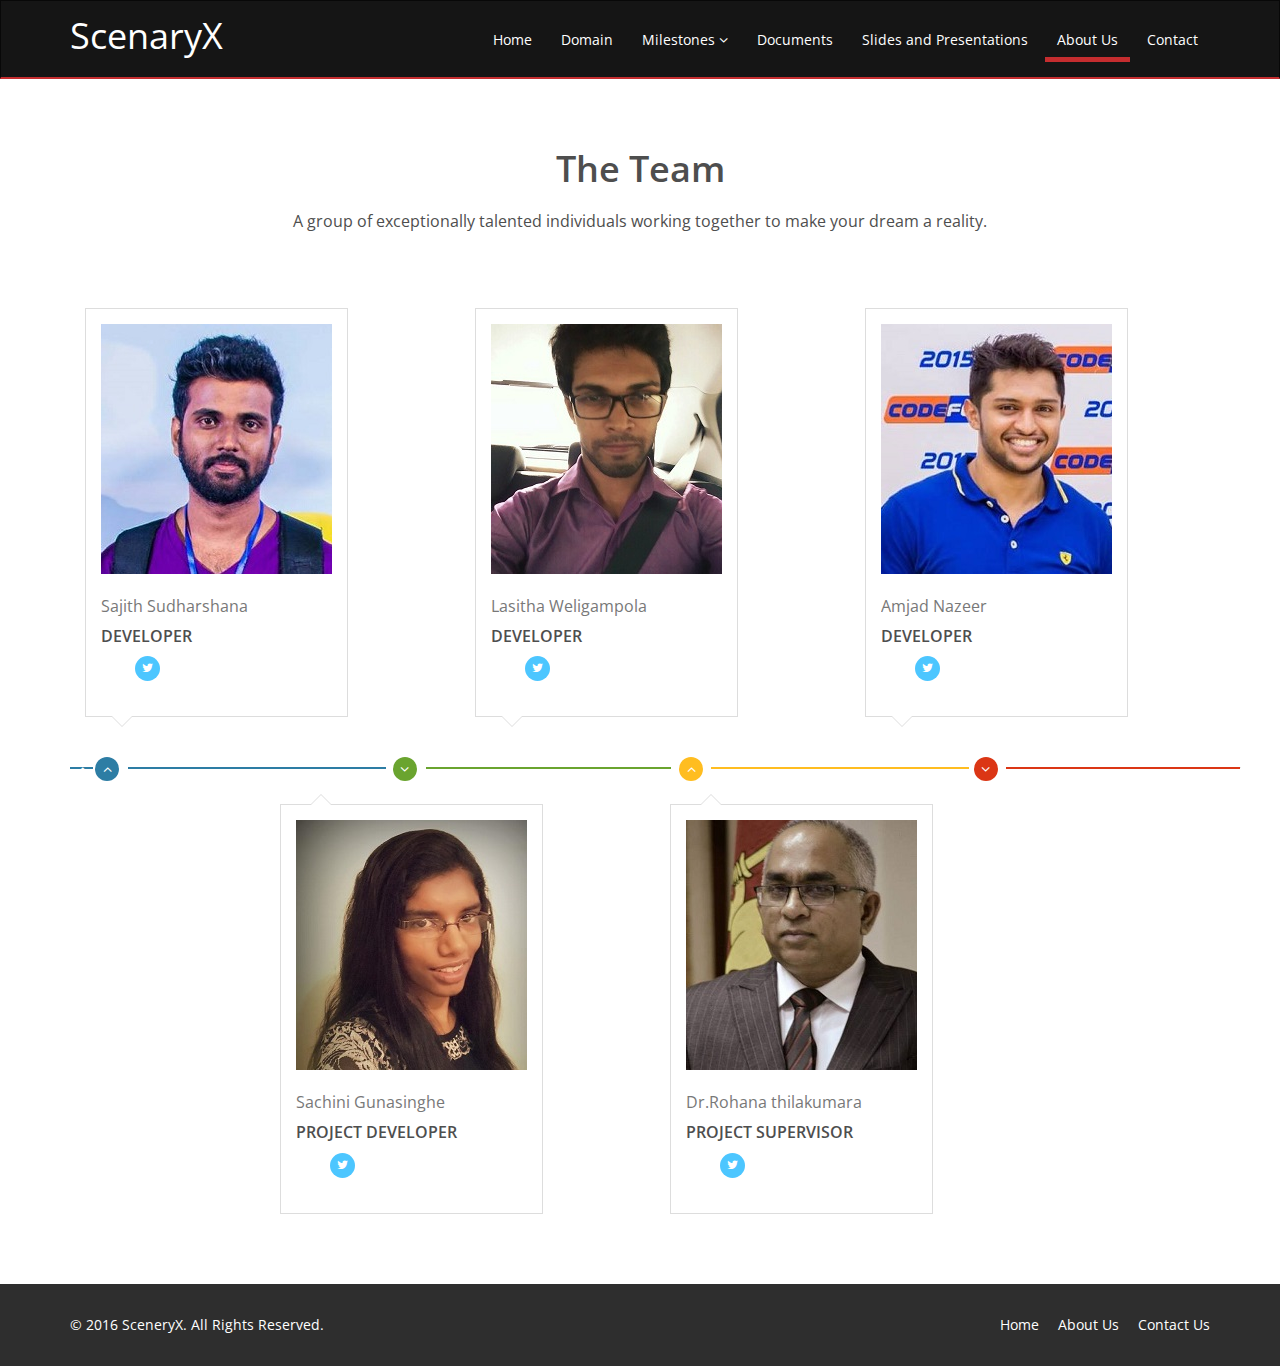
<file: about-us.html>
<!DOCTYPE html>
<html lang="en">
<head>
    <meta charset="utf-8">
    <meta name="viewport" content="width=device-width, initial-scale=1.0">
    <meta name="description" content="">
    <meta name="author" content="">
    <title>About Us | SceneryX</title>
	
	<!-- core CSS -->
    <link href="css/bootstrap.min.css" rel="stylesheet">
    <link href="css/font-awesome.min.css" rel="stylesheet">
    <link href="css/prettyPhoto.css" rel="stylesheet">
    <link href="css/animate.min.css" rel="stylesheet">
	<link href="css/main.css" rel="stylesheet">
    <link href="css/responsive.css" rel="stylesheet">
	
    <!--[if lt IE 9]>
    <script src="js/html5shiv.js"></script>
    <script src="js/respond.min.js"></script>
    <![endif]-->       
    <link rel="shortcut icon" href="images/ico/favicon.ico">
    <link rel="apple-touch-icon-precomposed" sizes="144x144" href="images/ico/apple-touch-icon-144-precomposed.png">
    <link rel="apple-touch-icon-precomposed" sizes="114x114" href="images/ico/apple-touch-icon-114-precomposed.png">
    <link rel="apple-touch-icon-precomposed" sizes="72x72" href="images/ico/apple-touch-icon-72-precomposed.png">
    <link rel="apple-touch-icon-precomposed" href="images/ico/apple-touch-icon-57-precomposed.png">
</head><!--/head-->

<body>

<header id="header">
    <nav class="navbar navbar-inverse" role="banner">
        <div class="container">
            <div class="navbar-header">
                <button type="button" class="navbar-toggle" data-toggle="collapse" data-target=".navbar-collapse">
                    <span class="sr-only">Toggle navigation</span>
                    <span class="icon-bar"></span>
                    <span class="icon-bar"></span>
                    <span class="icon-bar"></span>
                </button>
                <a class="navbar-brand" href="index.html">ScenaryX</a>
            </div>

            <div class="collapse navbar-collapse navbar-right">
                <ul class="nav navbar-nav">
                    <li ><a href="index.html">Home</a></li>
                    <li><a href="domain.html">Domain</a></li>

                    <li class="dropdown">
                        <a href="milestones.html" class="dropdown-toggle" data-toggle="dropdown">Milestones <i class="fa fa-angle-down"></i></a>
                        <ul class="dropdown-menu">
                            <li><a href="milestones.html#proposal">Project Proposal</a></li>
                            <li><a href="milestones.html#srs">SRS Presentation</a></li>
                            <li><a href="milestones.html#prototype">Prototype Presentation</a></li>
                            <li><a href="milestones.html#trial">Final Trial</a></li>
                            <li><a href="milestones.html#final">Final Presentation</a></li>
                            <li><a href="milestones.html#viva">Viva</a></li>
                        </ul>
                    </li>
                    <li><a href="documents.html">Documents</a></li>
                    <li><a href="slides.html">Slides and Presentations</a></li>
                    <li class="active"><a href="about-us.html">About Us</a></li>
                    <li><a href="contact-us.html">Contact</a></li>
                </ul>
            </div>
        </div><!--/.container-->
    </nav><!--/nav-->

</header><!--/header-->

    <section id="about-us">
        <div class="container">
			<div class="center wow fadeInDown">
				<h2>The Team</h2>
				<p class="lead">A group of exceptionally talented individuals working together to make your dream a reality. </p>
			</div>

			

			<!-- our-team -->
            <div class="teamdiv" id="team">

                <div class="container">
                    <div class="team">
                        <div class="row clearfix">
                            <div class="col-md-3 col-xs-4">
                                <div class="single-profile-top wow fadeInDown" data-wow-duration="1000ms" data-wow-delay="300ms">
                                    <div class="media">
                                        <div >
                                            <a href="#"><img class="media-object" src="images/sajith.jpg" alt=""></a>
                                        </div>
                                        <div>
                                            <h3>Sajith Sudharshana</h3>
                                            <h4>Developer</h4>


                                            <ul class="social_icons">
                                                <li><a href="#"><i class="fa fa-linkedin"></i></a></li>
                                                <li><a href="#"><i class="fa fa-twitter"></i></a></li>
                                            </ul>
                                        </div>
                                    </div><!--/.media -->
                                    <p></p>
                                </div>
                            </div><!--/.col-lg-4 -->


                            <div class="col-md-3 col-xs-4 col-md-offset-1">
                                <div class="single-profile-top wow fadeInDown" data-wow-duration="1000ms" data-wow-delay="300ms">
                                    <div class="media">
                                        <div>
                                            <a href="#"><img class="media-object" src="images/lasitha.jpg" alt=""></a>
                                        </div>
                                        <div >
                                            <h3>Lasitha Weligampola</h3>
                                            <h4>Developer</h4>

                                            <ul class="social_icons">
                                                <li><a href="#"><i class="fa fa-linkedin"></i></a></li>
                                                <li><a href="#"><i class="fa fa-twitter"></i></a></li>
                                            </ul>
                                        </div>
                                    </div><!--/.media -->
                                    <p></p>
                                </div>
                            </div><!--/.col-lg-4 -->

                            <div class="col-md-3 col-xs-4 col-md-offset-1">
                                <div class="single-profile-top wow fadeInDown" data-wow-duration="1000ms" data-wow-delay="600ms">
                                    <div class="media">
                                        <div>
                                            <a href="#"><img class="media-object" src="images/amjad.jpg" alt=""></a>
                                        </div>
                                        <div>
                                            <h3>Amjad Nazeer</h3>
                                            <h4>Developer</h4>

                                            <ul class="social_icons">
                                                <li><a href="#"><i class="fa fa-linkedin"></i></a></li>
                                                <li><a href="#"><i class="fa fa-twitter"></i></a></li>
                                            </ul>
                                        </div>
                                    </div><!--/.media -->
                                    <p></p>
                                </div>
                            </div>

                        </div> <!--/.row -->
                        <div class="row team-bar">
                            <div class="first-one-arrow hidden-xs">
                                <hr>
                            </div>
                            <div class="first-arrow hidden-xs">
                                <hr> <i class="fa fa-angle-up"></i>
                            </div>
                            <div class="second-arrow hidden-xs">
                                <hr> <i class="fa fa-angle-down"></i>
                            </div>
                            <div class="third-arrow hidden-xs">
                                <hr> <i class="fa fa-angle-up"></i>
                            </div>
                            <div class="fourth-arrow hidden-xs">
                                <hr> <i class="fa fa-angle-down"></i>
                            </div>
                            <div class="fifth-arrow hidden-xs">
                                <hr> <i class="fa fa-angle-up"></i>
                            </div>

                        </div> <!--skill_border-->

                        <div class="row clearfix">
                            <div class="col-md-3 col-xs-4 col-md-offset-2">
                                <div class="single-profile-bottom wow fadeInUp" data-wow-duration="1000ms" data-wow-delay="600ms">
                                    <div class="media">
                                        <div>
                                            <a href="#"><img class="media-object" src="images/sachi.jpg" alt=""></a>
                                        </div>

                                        <div>
                                            <h3>Sachini Gunasinghe</h3>
                                            <h4>Project Developer</h4>

                                            <ul class="social_icons">
                                                <li><a href="#"><i class="fa fa-linkedin"></i></a></li>
                                                <li><a href="#"><i class="fa fa-twitter"></i></a></li>
                                            </ul>
                                        </div>
                                    </div><!--/.media -->
                                    <p></p>
                                </div>
                            </div>

                            <div class="col-md-3 col-xs-4 col-md-offset-1">
                                <div class="single-profile-bottom wow fadeInUp" data-wow-duration="1000ms" data-wow-delay="600ms">
                                    <div class="media">
                                        <div>
                                            <a href="#"><img class="media-object" src="images/rohana.jpg" alt=""></a>
                                        </div>
                                        <div>
                                            <h3>Dr.Rohana thilakumara</h3>
                                            <h4>Project Supervisor</h4>

                                            <ul class="social_icons">
                                                <li><a href="#"><i class="fa fa-linkedin"></i></a></li>
                                                <li><a href="#"><i class="fa fa-twitter"></i></a></li>
                                            </ul>
                                        </div>
                                    </div><!--/.media -->
                                    <p></p>
                                </div>
                            </div>

                        </div>	<!--/.row-->
                    </div><!--section-->
                </div>

            </div>
		</div><!--/.container-->
    </section><!--/about-us-->

<footer id="footer" class="midnight-blue">
    <div class="container">
        <div class="row">
            <div class="col-sm-6">
                &copy; 2016 <a target="_blank" href="index.html" title="SceneryX">SceneryX</a>. All Rights Reserved.
            </div>
            <div class="col-sm-6">
                <ul class="pull-right">
                    <li><a href="index.html">Home</a></li>
                    <li><a href="about-us.html">About Us</a></li>
                    <li><a href="contact-us.html">Contact Us</a></li>
                </ul>
            </div>
        </div>
    </div>
</footer><!--/#footer-->

<script src="js/jquery.js"></script>
<script src="js/bootstrap.min.js"></script>
<script src="js/jquery.prettyPhoto.js"></script>
<script src="js/jquery.isotope.min.js"></script>
<script src="js/main.js"></script>
<script src="js/wow.min.js"></script>
</body>
</html>
</file>
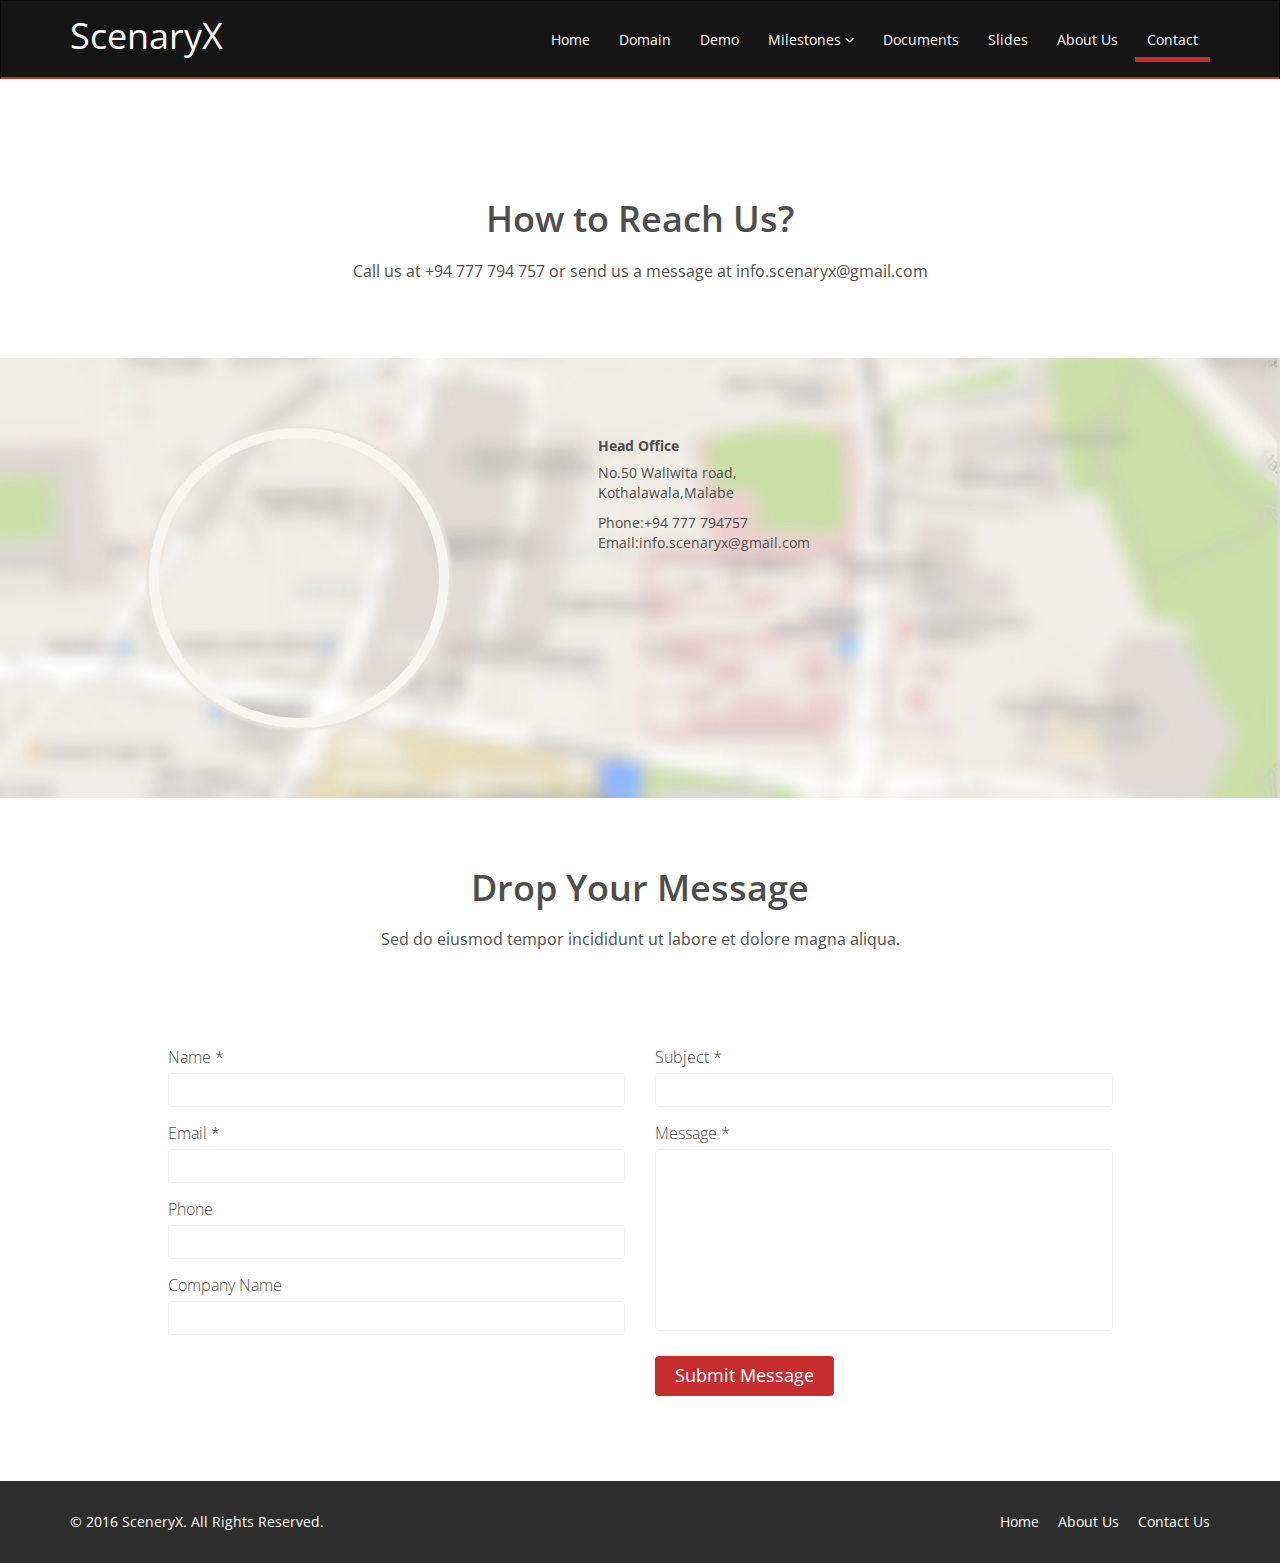
<file: contact-us.html>
<!DOCTYPE html>
<html lang="en">
<head>
    <meta charset="utf-8">
    <meta name="viewport" content="width=device-width, initial-scale=1.0">
    <meta name="description" content="">
    <meta name="author" content="">
    <title>Contact Us | SceneryX</title>
    
    <!-- core CSS -->
    <link href="css/bootstrap.min.css" rel="stylesheet">
    <link href="css/font-awesome.min.css" rel="stylesheet">
    <link href="css/prettyPhoto.css" rel="stylesheet">
    <link href="css/animate.min.css" rel="stylesheet">
    <link href="css/main.css" rel="stylesheet">
    <link href="css/responsive.css" rel="stylesheet">
    
    <!--[if lt IE 9]>
    <script src="js/html5shiv.js"></script>
    <script src="js/respond.min.js"></script>
    <![endif]-->       
    <link rel="shortcut icon" href="images/ico/favicon.ico">
    <link rel="apple-touch-icon-precomposed" sizes="144x144" href="images/ico/apple-touch-icon-144-precomposed.png">
    <link rel="apple-touch-icon-precomposed" sizes="114x114" href="images/ico/apple-touch-icon-114-precomposed.png">
    <link rel="apple-touch-icon-precomposed" sizes="72x72" href="images/ico/apple-touch-icon-72-precomposed.png">
    <link rel="apple-touch-icon-precomposed" href="images/ico/apple-touch-icon-57-precomposed.png">
</head><!--/head-->

<body>

<header id="header">
    <nav class="navbar navbar-inverse" role="banner">
        <div class="container">
            <div class="navbar-header">
                <button type="button" class="navbar-toggle" data-toggle="collapse" data-target=".navbar-collapse">
                    <span class="sr-only">Toggle navigation</span>
                    <span class="icon-bar"></span>
                    <span class="icon-bar"></span>
                    <span class="icon-bar"></span>
                </button>
                <a class="navbar-brand" href="index.html">ScenaryX</a>
            </div>

            <div class="collapse navbar-collapse navbar-right">
                <ul class="nav navbar-nav">
                    <li ><a href="index.html">Home</a></li>
                    <li><a href="domain.html">Domain</a></li>
                    <li><a href="demo.html">Demo</a></li>
                    <li class="dropdown">
                        <a href="milestones.html" class="dropdown-toggle" data-toggle="dropdown">Milestones <i class="fa fa-angle-down"></i></a>
                        <ul class="dropdown-menu">
                            <li><a href="milestones.html#proposal">Project Proposal</a></li>
                            <li><a href="milestones.html#srs">SRS Presentation</a></li>
                            <li><a href="milestones.html#prototype">Prototype Presentation</a></li>
                            <li><a href="milestones.html#trial">Final Trial</a></li>
                            <li><a href="milestones.html#final">Final Presentation</a></li>
                            <li><a href="milestones.html#viva">Viva</a></li>
                        </ul>
                    </li>
                    <li><a href="documents.html">Documents</a></li>
                    <li><a href="slides.html">Slides</a></li>
                    <li><a href="about-us.html">About Us</a></li>
                    <li class="active"><a href="contact-us.html">Contact</a></li>
                </ul>
            </div>
        </div><!--/.container-->
    </nav><!--/nav-->

</header><!--/header-->

    <section id="contact-info">
        <div class="center"  style="padding-top: 50px;">
            <h2>How to Reach Us?</h2>
            <p class="lead">Call us at +94 777 794 757 or send us a message at info.scenaryx@gmail.com</p>
        </div>
        <div class="gmap-area">
            <div class="container">
                <div class="row">
                    <div class="col-sm-5 text-center">
                        <div class="gmap">
                            <iframe frameborder="0" scrolling="no" marginheight="0" marginwidth="0" src="https://maps.google.com/maps?f=q&amp;source=s_q&amp;hl=en&amp;geocode=&amp;q=JoomShaper,+Dhaka,+Dhaka+Division,+Bangladesh&amp;aq=0&amp;oq=joomshaper&amp;sll=37.0625,-95.677068&amp;sspn=42.766543,80.332031&amp;ie=UTF8&amp;hq=JoomShaper,&amp;hnear=Dhaka,+Dhaka+Division,+Bangladesh&amp;ll=23.73854,90.385504&amp;spn=0.001515,0.002452&amp;t=m&amp;z=14&amp;iwloc=A&amp;cid=1073661719450182870&amp;output=embed"></iframe>
                        </div>
                    </div>

                    <div class="col-sm-7 map-content">
                        <ul class="row">
                            <li class="col-sm-6">
                                <address>
                                    <h5>Head Office</h5>
                                    <p>No.50 Waliwita road, <br>
                                    Kothalawala,Malabe</p>
                                    <p>Phone:+94 777 794757 <br>
                                    Email:info.scenaryx@gmail.com</p>
                                </address>

                            </li>

                        </ul>
                    </div>
                </div>
            </div>
        </div>
    </section>  <!--/gmap_area -->

    <section id="contact-page">
        <div class="container">
            <div class="center">
                <h2>Drop Your Message</h2>
                <p class="lead">Sed do eiusmod tempor incididunt ut labore et dolore magna aliqua.</p>
            </div> 
            <div class="row contact-wrap"> 
                <div class="status alert alert-success" style="display: none"></div>
                <form id="main-contact-form" class="contact-form" name="contact-form" method="post" action="sendemail.php">
                    <div class="col-sm-5 col-sm-offset-1">
                        <div class="form-group">
                            <label>Name *</label>
                            <input type="text" name="name" class="form-control" required="required">
                        </div>
                        <div class="form-group">
                            <label>Email *</label>
                            <input type="email" name="email" class="form-control" required="required">
                        </div>
                        <div class="form-group">
                            <label>Phone</label>
                            <input type="number" class="form-control">
                        </div>
                        <div class="form-group">
                            <label>Company Name</label>
                            <input type="text" class="form-control">
                        </div>                        
                    </div>
                    <div class="col-sm-5">
                        <div class="form-group">
                            <label>Subject *</label>
                            <input type="text" name="subject" class="form-control" required="required">
                        </div>
                        <div class="form-group">
                            <label>Message *</label>
                            <textarea name="message" id="message" required="required" class="form-control" rows="8"></textarea>
                        </div>                        
                        <div class="form-group">
                            <button type="submit" name="submit" class="btn btn-primary btn-lg" required="required">Submit Message</button>
                        </div>
                    </div>
                </form> 
            </div><!--/.row-->
        </div><!--/.container-->
    </section><!--/#contact-page-->


<footer id="footer" class="midnight-blue">
    <div class="container">
        <div class="row">
            <div class="col-sm-6">
                &copy; 2016 <a target="_blank" href="index.html" title="SceneryX">SceneryX</a>. All Rights Reserved.
            </div>
            <div class="col-sm-6">
                <ul class="pull-right">
                    <li><a href="index.html">Home</a></li>
                    <li><a href="about-us.html">About Us</a></li>
                    <li><a href="contact-us.html">Contact Us</a></li>
                </ul>
            </div>
        </div>
    </div>
</footer><!--/#footer-->

<script src="js/jquery.js"></script>
<script src="js/bootstrap.min.js"></script>
<script src="js/jquery.prettyPhoto.js"></script>
<script src="js/jquery.isotope.min.js"></script>
<script src="js/main.js"></script>
<script src="js/wow.min.js"></script>
</body>
</html>
</file>
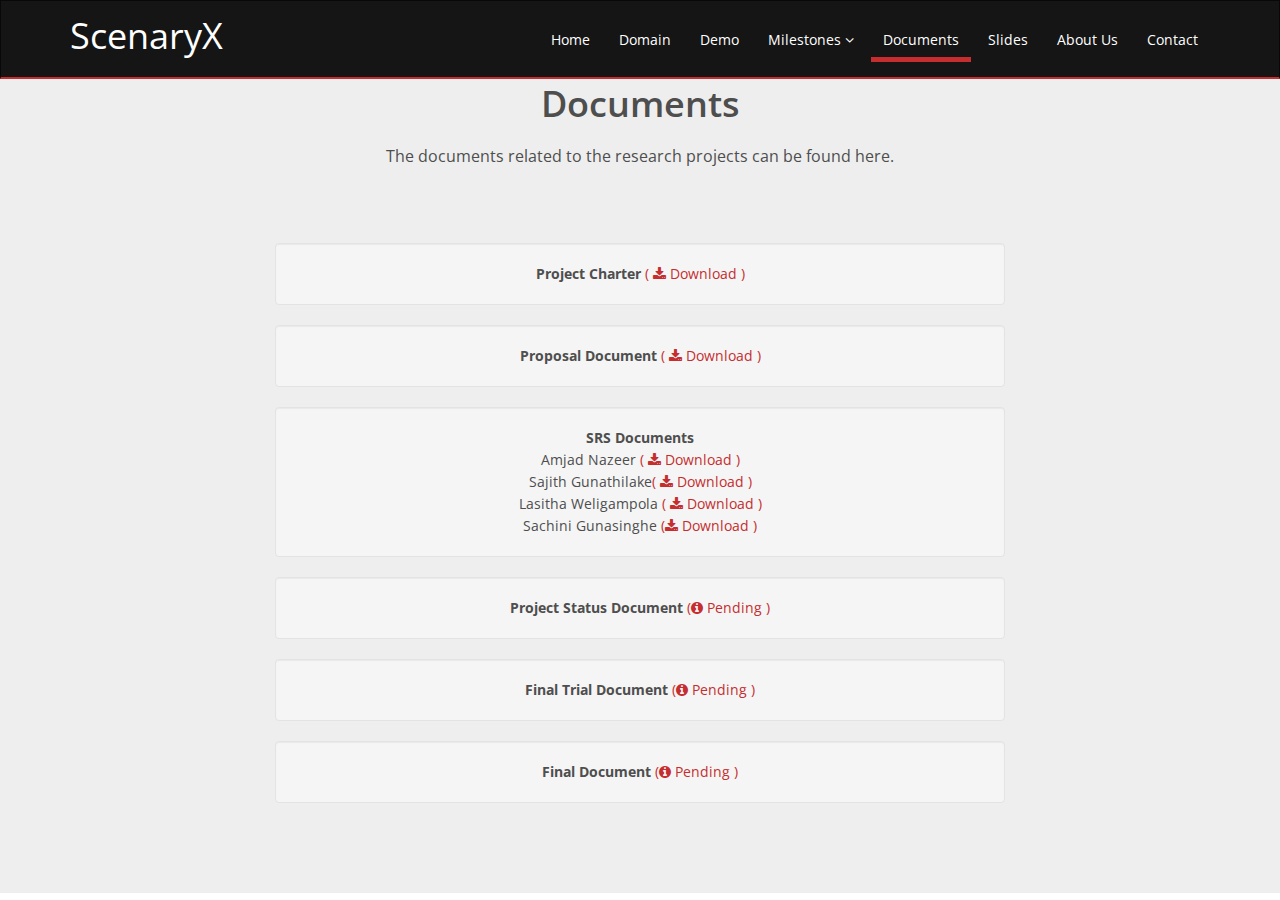
<file: documents.html>
<!DOCTYPE html>
<html lang="en">
<head>
    <meta charset="utf-8">
    <meta name="viewport" content="width=device-width, initial-scale=1.0">
    <meta name="description" content="">
    <meta name="author" content="">
    <title>Documents | SceneryX</title>
    
    <!-- core CSS -->
    <link href="css/bootstrap.min.css" rel="stylesheet">
    <link href="css/font-awesome.min.css" rel="stylesheet">
    <link href="css/prettyPhoto.css" rel="stylesheet">
    <link href="css/animate.min.css" rel="stylesheet">
    <link href="css/main.css" rel="stylesheet">
    <link href="css/responsive.css" rel="stylesheet">
    
    <!--[if lt IE 9]>
    <script src="js/html5shiv.js"></script>
    <script src="js/respond.min.js"></script>
    <![endif]-->       
    <link rel="shortcut icon" href="images/ico/favicon.ico">
    <link rel="apple-touch-icon-precomposed" sizes="144x144" href="images/ico/apple-touch-icon-144-precomposed.png">
    <link rel="apple-touch-icon-precomposed" sizes="114x114" href="images/ico/apple-touch-icon-114-precomposed.png">
    <link rel="apple-touch-icon-precomposed" sizes="72x72" href="images/ico/apple-touch-icon-72-precomposed.png">
    <link rel="apple-touch-icon-precomposed" href="images/ico/apple-touch-icon-57-precomposed.png">
</head><!--/head-->

<body>

<header id="header">
    <nav class="navbar navbar-inverse" role="banner">
        <div class="container">
            <div class="navbar-header">
                <button type="button" class="navbar-toggle" data-toggle="collapse" data-target=".navbar-collapse">
                    <span class="sr-only">Toggle navigation</span>
                    <span class="icon-bar"></span>
                    <span class="icon-bar"></span>
                    <span class="icon-bar"></span>
                </button>
                <a class="navbar-brand" href="index.html">ScenaryX</a>
            </div>

            <div class="collapse navbar-collapse navbar-right">
                <ul class="nav navbar-nav">
                    <li ><a href="index.html">Home</a></li>
                    <li><a href="domain.html">Domain</a></li>
                    <li><a href="demo.html">Demo</a></li>
                    <li class="dropdown">
                        <a href="milestones.html" class="dropdown-toggle" data-toggle="dropdown">Milestones <i class="fa fa-angle-down"></i></a>
                        <ul class="dropdown-menu">
                            <li><a href="milestones.html#proposal">Project Proposal</a></li>
                            <li><a href="milestones.html#srs">SRS Presentation</a></li>
                            <li><a href="milestones.html#prototype">Prototype Presentation</a></li>
                            <li><a href="milestones.html#trial">Final Trial</a></li>
                            <li><a href="milestones.html#final">Final Presentation</a></li>
                            <li><a href="milestones.html#viva">Viva</a></li>
                        </ul>
                    </li>
                    <li class="active"><a href="documents.html">Documents</a></li>
                    <li><a href="slides.html">Slides</a></li>
                    <li><a href="about-us.html">About Us</a></li>
                    <li><a href="contact-us.html">Contact</a></li>
                </ul>
            </div>
        </div><!--/.container-->
    </nav><!--/nav-->

</header><!--/header-->

 <section id="service" style="background-color: #eee; padding-top: 5px;">
            <div class="container" >
                <div class="center wow fadeInDown">
                    <h2>Documents</h2>
                    <p class="lead">The documents related to the research projects can be found here. </p>
                </div>
                <div class="col-lg-8 col-lg-offset-2">
                    <ul class="custom-ul text-center list-unstyled">
                        <div class="well">
                            <li><strong>Project Charter</strong> <span><a href="documents/charter-16-074.pdf" target="blank">( <i class="fa fa-download"></i> Download )</a></span></li>
                        </div>
                        <div class="well">
                            <li><strong>Proposal Document</strong> <span><a href="documents/proposal-16-074.pdf" target="blank">( <i class="fa fa-download"></i> Download )</a></span></li>
                            
                        </div>
                        <div class="well">
                            <li>
                                <strong>SRS Documents</strong><br>
                                <ul class="list-unstyled">
                                    <li>Amjad Nazeer <span><a href="documents/SRS/SRS-IT13047566.pdf" target="blank">( <i class="fa fa-download"></i> Download )</a></span></li>
                                    <li>Sajith Gunathilake<span><a href="documents/SRS/SRS-IT13018238.pdf" target="blank">( <i class="fa fa-download"></i> Download )</a></span></li>
                                    <li>Lasitha Weligampola <span><a href="documents/SRS/SRS-IT13081744.pdf" target="blank">( <i class="fa fa-download"></i> Download )</a></span></li>
                                    <li>Sachini Gunasinghe <span><a href="documents/SRS/SRS-IT13022570.pdf" target="blank">(<i class="fa fa-download"></i> Download )</a></span></li>
                                </ul>
                            </li>
                        </div>
                        <div class="well">
                            <li><strong>Project Status Document</strong> <span><a href="#">(<i class="fa fa-info-circle"></i> Pending )</a></span></li>
                        </div>
                        <div class="well">
                            <li><strong>Final Trial Document</strong> <span><a href="#">(<i class="fa fa-info-circle"></i> Pending )</a></span></li>
                        </div>
                        <div class="well">
                            <li><strong>Final Document</strong> <span><a href="#">(<i class="fa fa-info-circle"></i> Pending )</a></span></li>
                        </div>
                    </ul>
                </div>

            </div><!-- .container close -->
        </section><!-- #service close -->
</file>
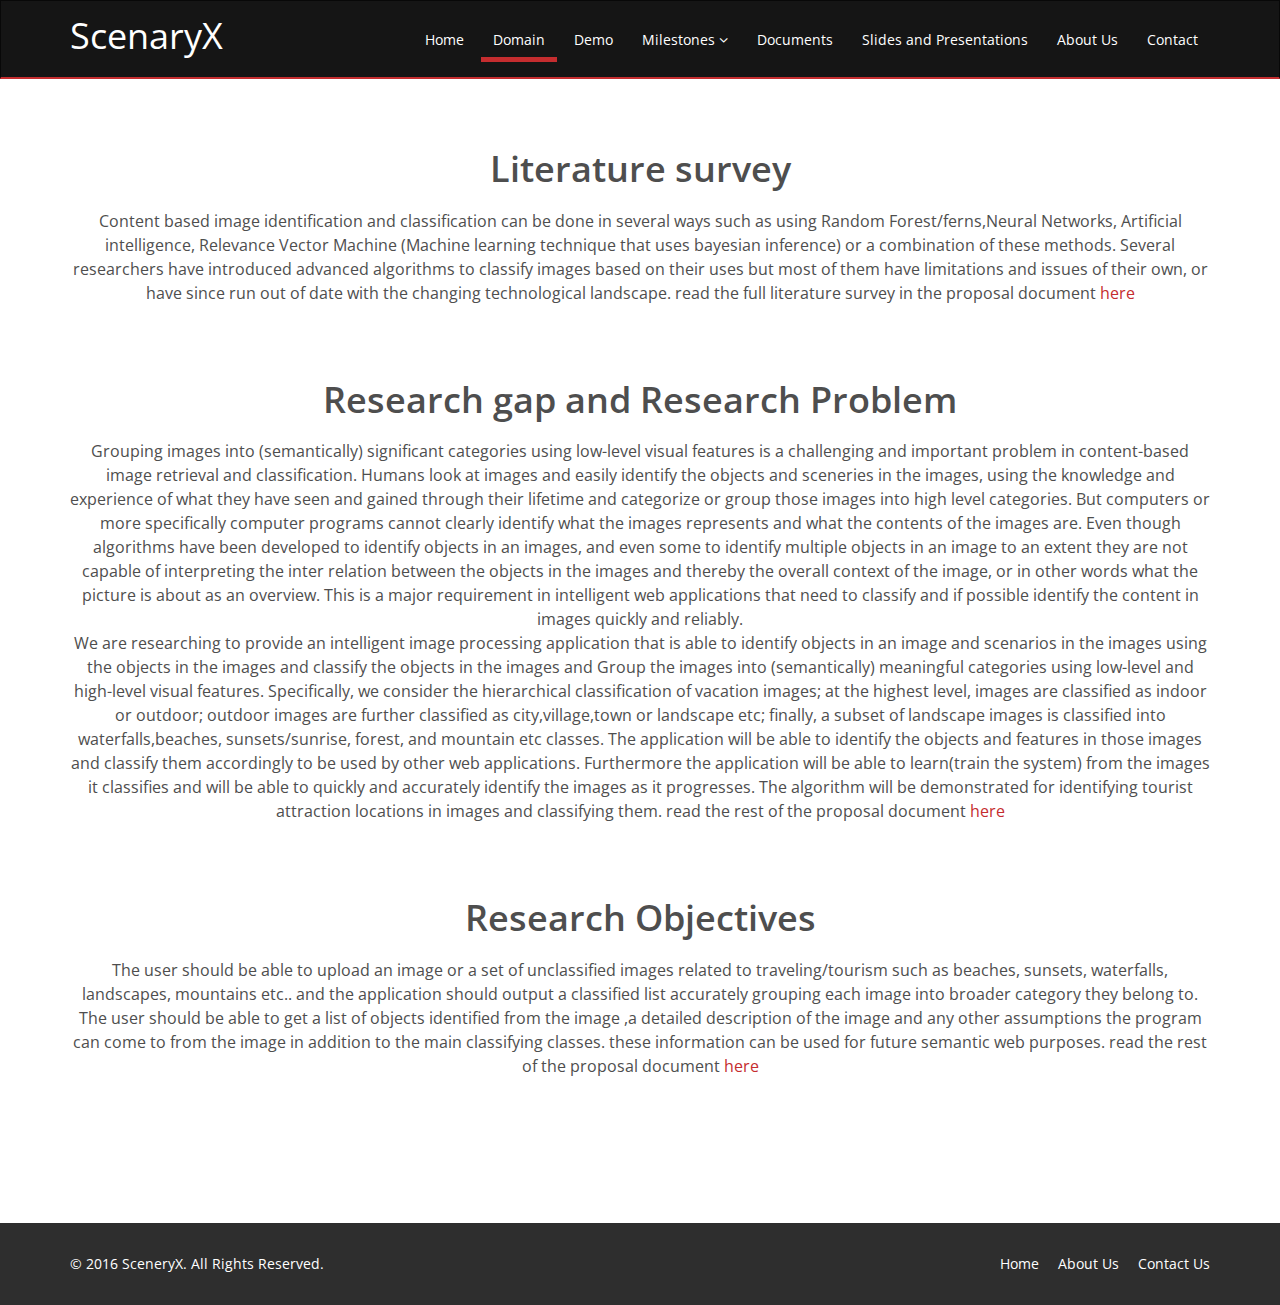
<file: domain.html>
<!DOCTYPE html>
<html lang="en">
<head>
    <meta charset="utf-8">
    <meta name="viewport" content="width=device-width, initial-scale=1.0">
    <meta name="description" content="">
    <meta name="author" content="">
    <title>Domain | SceneryX | Identify your scenaries</title>

    <!-- core CSS -->
    <link href="css/bootstrap.min.css" rel="stylesheet">
    <link href="css/font-awesome.min.css" rel="stylesheet">
    <link href="css/animate.min.css" rel="stylesheet">
    <link href="css/prettyPhoto.css" rel="stylesheet">
    <link href="css/main.css" rel="stylesheet">
    <link href="css/responsive.css" rel="stylesheet">
    <!--[if lt IE 9]>
    <script src="js/html5shiv.js"></script>
    <script src="js/respond.min.js"></script>
    <![endif]-->
    <link rel="shortcut icon" href="images/ico/favicon.ico">
    <link rel="apple-touch-icon-precomposed" sizes="144x144" href="images/ico/apple-touch-icon-144-precomposed.png">
    <link rel="apple-touch-icon-precomposed" sizes="114x114" href="images/ico/apple-touch-icon-114-precomposed.png">
    <link rel="apple-touch-icon-precomposed" sizes="72x72" href="images/ico/apple-touch-icon-72-precomposed.png">
    <link rel="apple-touch-icon-precomposed" href="images/ico/apple-touch-icon-57-precomposed.png">
</head><!--/head-->

<body class="homepage">

<header id="header">
    <nav class="navbar navbar-inverse" role="banner">
        <div class="container">
            <div class="navbar-header">
                <button type="button" class="navbar-toggle" data-toggle="collapse" data-target=".navbar-collapse">
                    <span class="sr-only">Toggle navigation</span>
                    <span class="icon-bar"></span>
                    <span class="icon-bar"></span>
                    <span class="icon-bar"></span>
                </button>
                <a class="navbar-brand" href="index.html">ScenaryX</a>
            </div>

            <div class="collapse navbar-collapse navbar-right">
                <ul class="nav navbar-nav">
                    <li ><a href="index.html">Home</a></li>
                    <li class="active"><a href="domain.html">Domain</a></li>
                    <li><a href="demo.html">Demo</a></li>
                    <li class="dropdown">
                        <a href="milestones.html" class="dropdown-toggle" data-toggle="dropdown">Milestones <i class="fa fa-angle-down"></i></a>
                        <ul class="dropdown-menu">
                            <li><a href="milestones.html#proposal">Project Proposal</a></li>
                            <li><a href="milestones.html#srs">SRS Presentation</a></li>
                            <li><a href="milestones.html#prototype">Prototype Presentation</a></li>
                            <li><a href="milestones.html#trial">Final Trial</a></li>
                            <li><a href="milestones.html#final">Final Presentation</a></li>
                            <li><a href="milestones.html#viva">Viva</a></li>
                        </ul>
                    </li>
                    <li><a href="documents.html">Documents</a></li>
                    <li><a href="slides.html">Slides and Presentations</a></li>
                    <li><a href="about-us.html">About Us</a></li>
                    <li><a href="contact-us.html">Contact</a></li>
                </ul>
            </div>
        </div><!--/.container-->
    </nav><!--/nav-->

</header><!--/header-->
<section id="about-us">
    <div class="container">
        <div class="center wow fadeInDown">
            <h2>Literature survey</h2>
            <p class="lead">Content based image identification and classification can be done in several ways such as using Random Forest/ferns,Neural Networks, Artificial intelligence, Relevance Vector Machine (Machine learning technique that uses bayesian inference) or a combination of these methods. Several researchers have introduced advanced algorithms to classify images based on their uses but most of them have limitations and issues of their own, or have since run out of date with the changing technological landscape. read the full literature survey in the proposal document
                <a href="documents/proposal-16-074.pdf">here</a></p>
        </div>
        <div class="center wow fadeInDown">
            <h2>Research gap and Research Problem</h2>
            <p class="lead">Grouping images into (semantically) significant categories using low-level visual features is a challenging and important problem in content-based image retrieval and classification. Humans look at images and easily identify the objects and sceneries in the images, using the knowledge and experience of  what they have seen and gained through their lifetime and categorize or group those images into high level categories.  But computers or more specifically computer programs cannot clearly identify what the images represents and what the contents of the images are. Even though algorithms have been developed to identify objects in an images, and even some to identify multiple objects in an image to an extent they are not capable of interpreting the inter relation between the objects in the images and thereby the overall context of the image, or in other words what the picture is about as an overview. This is a major requirement in intelligent web applications that need to classify and if possible identify the content in images quickly and reliably.
                <br/>We are researching to provide an intelligent image processing application that is able to identify objects in an image and scenarios in the images using the objects in the images and classify the objects in the images and Group the  images into (semantically) meaningful categories using low-level and high-level visual features. Specifically, we consider the hierarchical classification of vacation images; at the highest level, images are classified as indoor or outdoor; outdoor images are further classified as city,village,town or landscape etc; finally, a subset of landscape images is classified into waterfalls,beaches, sunsets/sunrise, forest, and mountain etc classes. The application will be able to identify the objects and features in those images and classify them accordingly to be used by other web applications. Furthermore the application will be able to learn(train the system) from the images it classifies and will be able to quickly and accurately identify the images as it progresses. The algorithm will be demonstrated for identifying tourist attraction locations in images and classifying them.
                read the rest of the proposal document<a href="documents/proposal-16-074.pdf"> here</a>
            </p>
        </div>
        <div class="center wow fadeInDown">
            <h2>Research Objectives</h2>
            <p class="lead">The user should be able to upload an image or a set of unclassified images related to traveling/tourism such as beaches, sunsets, waterfalls, landscapes, mountains etc.. and the application should output a classified list accurately grouping each image into broader category they belong to.
                The user should be able to get a list of objects identified from the image ,a detailed description of the image and any other assumptions the program can come to from the image in addition to the main classifying classes. these information can be used for future semantic web purposes.
                read the rest of the proposal document<a href="documents/proposal-16-074.pdf"> here</a>
            </p>
        </div>
    </div><!--/.container-->
</section><!--/about-us-->


<footer id="footer" class="midnight-blue">
    <div class="container">
        <div class="row">
            <div class="col-sm-6">
                &copy; 2016 <a target="_blank" href="index.html" title="SceneryX">SceneryX</a>. All Rights Reserved.
            </div>
            <div class="col-sm-6">
                <ul class="pull-right">
                    <li><a href="index.html">Home</a></li>
                    <li><a href="about-us.html">About Us</a></li>
                    <li><a href="contact-us.html">Contact Us</a></li>
                </ul>
            </div>
        </div>
    </div>
</footer><!--/#footer-->

<script src="js/jquery.js"></script>
<script src="js/bootstrap.min.js"></script>
<script src="js/jquery.prettyPhoto.js"></script>
<script src="js/jquery.isotope.min.js"></script>
<script src="js/main.js"></script>
<script src="js/wow.min.js"></script>
</body>
</html>
</file>
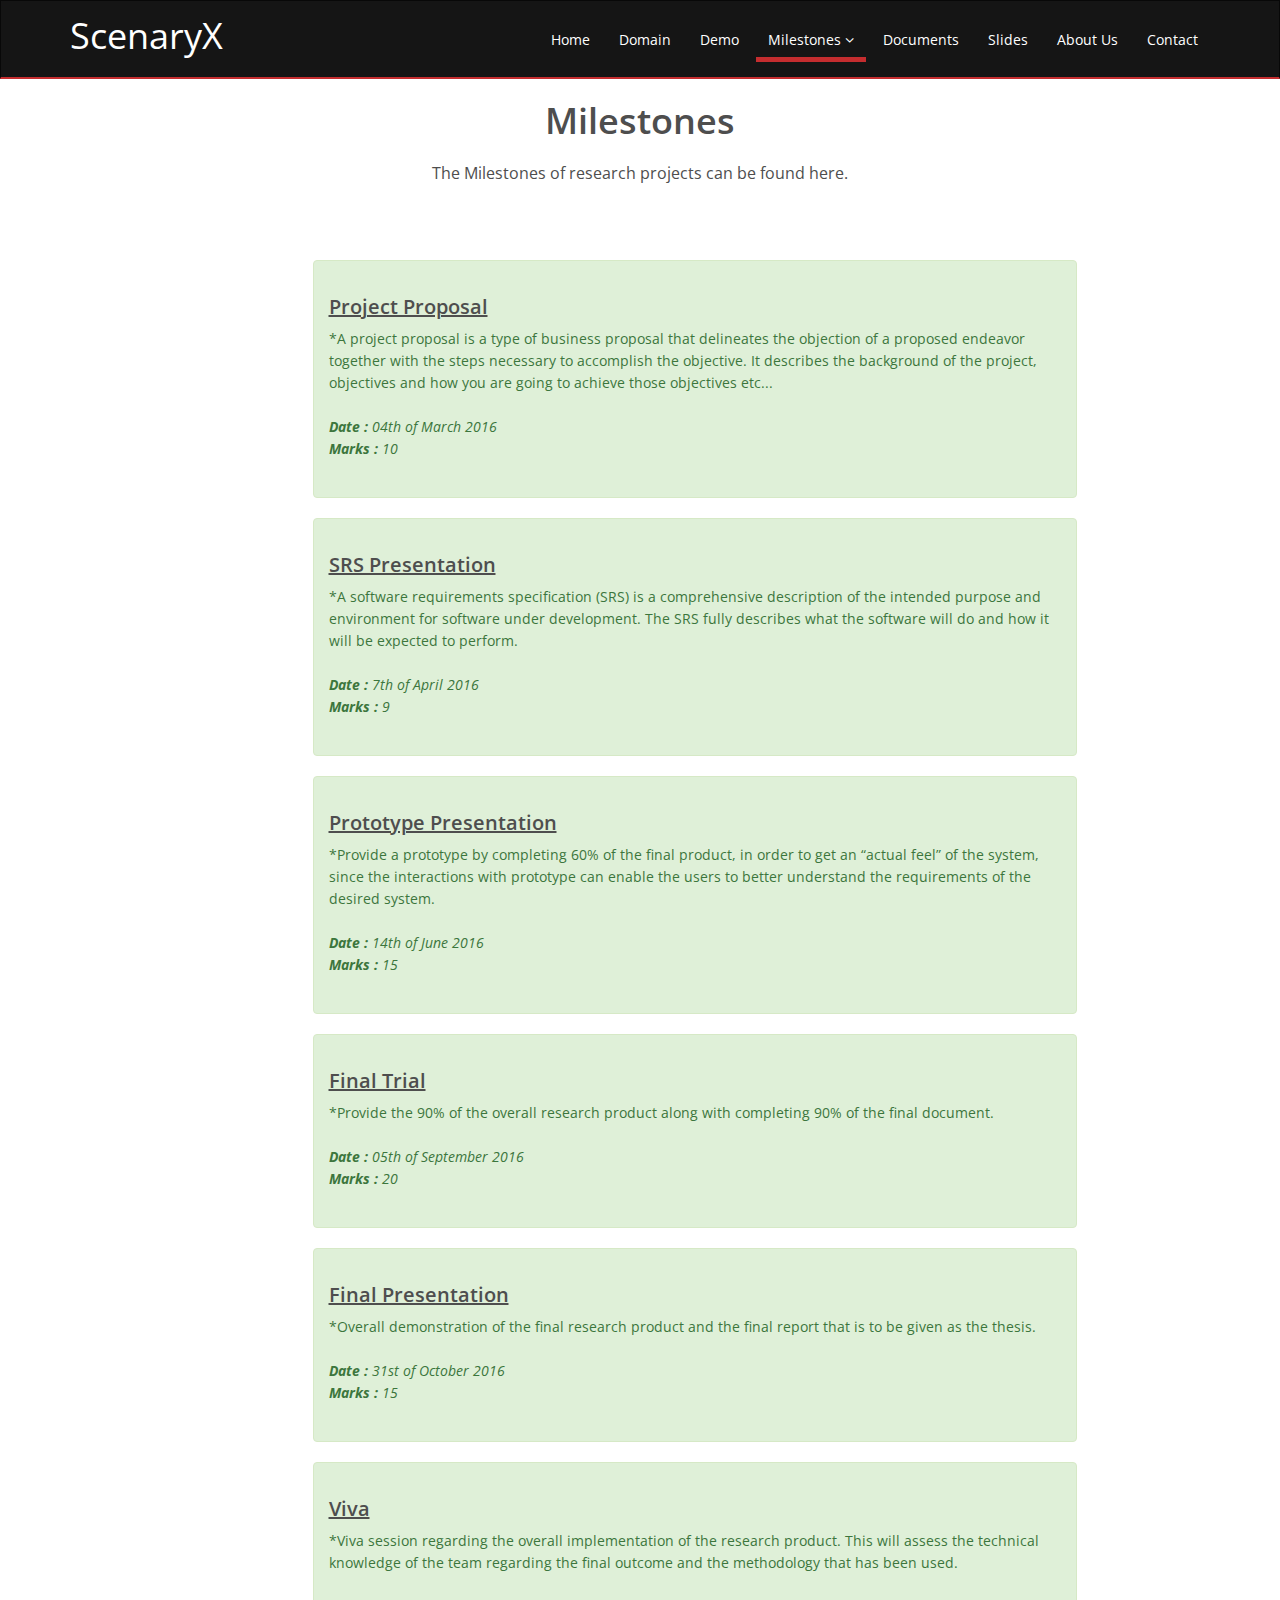
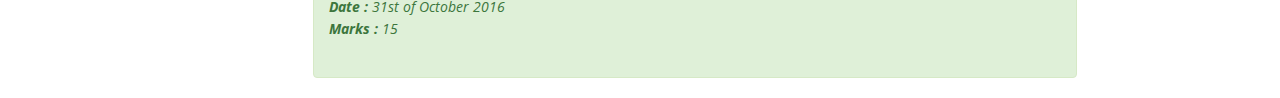
<file: milestones.html>
<!DOCTYPE html>
<html lang="en">
    <head>
        <meta charset="utf-8">
        <meta name="viewport" content="width=device-width, initial-scale=1.0">
        <meta name="description" content="">
        <meta name="author" content="">
        <title>Home | SceneryX | Identify your sceneries</title>

        <!-- core CSS -->
        <link href="css/bootstrap.min.css" rel="stylesheet">
        <link href="css/font-awesome.min.css" rel="stylesheet">
        <link href="css/animate.min.css" rel="stylesheet">
        <link href="css/prettyPhoto.css" rel="stylesheet">
        <link href="css/main.css" rel="stylesheet">
        <link href="css/responsive.css" rel="stylesheet">
        <!--[if lt IE 9]>
        <script src="js/html5shiv.js"></script>
        <script src="js/respond.min.js"></script>
        <![endif]-->       
        <link rel="shortcut icon" href="images/ico/favicon.ico">
        <link rel="apple-touch-icon-precomposed" sizes="144x144" href="images/ico/apple-touch-icon-144-precomposed.png">
        <link rel="apple-touch-icon-precomposed" sizes="114x114" href="images/ico/apple-touch-icon-114-precomposed.png">
        <link rel="apple-touch-icon-precomposed" sizes="72x72" href="images/ico/apple-touch-icon-72-precomposed.png">
        <link rel="apple-touch-icon-precomposed" href="images/ico/apple-touch-icon-57-precomposed.png">
    </head>

    <body class="homepage">

        <header id="header">
            <nav class="navbar navbar-inverse" role="banner">
                <div class="container">
                    <div class="navbar-header">
                        <button type="button" class="navbar-toggle" data-toggle="collapse" data-target=".navbar-collapse">
                            <span class="sr-only">Toggle navigation</span>
                            <span class="icon-bar"></span>
                            <span class="icon-bar"></span>
                            <span class="icon-bar"></span>
                        </button>
                        <a class="navbar-brand" href="index.html">ScenaryX</a>
                    </div>

                    <div class="collapse navbar-collapse navbar-right">
                        <ul class="nav navbar-nav">
                            <li><a href="index.html">Home</a></li>
                            <li><a href="domain.html">Domain</a></li>
                            <li><a href="demo.html">Demo</a></li>
                            <li class="dropdown active">
                                <a href="milestones.html" class="dropdown-toggle" data-toggle="dropdown">Milestones <i class="fa fa-angle-down"></i></a>
                                <ul class="dropdown-menu">
                                    <li><a href="milestones.html#proposal">Project Proposal</a></li>
                                    <li><a href="milestones.html#srs">SRS Presentation</a></li>
                                    <li><a href="milestones.html#prototype">Prototype Presentation</a></li>
                                    <li><a href="milestones.html#trial">Final Trial</a></li>
                                    <li><a href="milestones.html#final">Final Presentation</a></li>
                                    <li><a href="milestones.html#viva">Viva</a></li>
                                </ul>
                            </li>
                            <li><a href="documents.html">Documents</a></li>
                            <li><a href="slides.html">Slides</a></li>
                            <li><a href="about-us.html">About Us</a></li>
                            <li><a href="contact-us.html">Contact</a></li>
                        </ul>
                    </div>
                </div><!--/.container-->
            </nav><!--/nav-->

        </header>
        <br>
        <div class="center wow fadeInDown">
            <h2>Milestones</h2>
            <p class="lead">The Milestones of research projects can be found here. </p>
        </div>
        <div id="proposal">
            <div class="row">
                <div class="col-md-3"></div>
                <div class="col-md-7 alert alert-success">
                    <h2><u>Project Proposal</u></h2>
                    *A project proposal is a type of business proposal that delineates the objection of a 
                    proposed endeavor together with the steps necessary to accomplish the objective. It describes the background of the project, objectives and how you are going to achieve those objectives etc... <br><br>
                    <i><b>Date :</b> 04th of March 2016</i><br>
                    <i><b>Marks :</b> 10</i> <br><br>
                </div>
            </div>
        </div>

        <div id="srs">
            <div class="row">
                <div class="col-md-3"></div>
                <div class="col-md-7 alert alert-success">
                    <h2><u>SRS Presentation</u></h2>
                    *A software requirements specification (SRS) is a comprehensive description of the intended purpose and environment for software under development. The SRS fully describes what the software will do and how it will be expected to perform.<br><br>
                    <i><b>Date : </b>7th of April 2016</i><br>
                    <i><b>Marks :</b> 9</i> <br><br>
                </div>
            </div>
        </div>

        <div>
            <div class="row">
                <div class="col-md-3"></div>
                <div class="col-md-7 alert alert-success">
                    <h2><u>Prototype Presentation</u></h2>
                    *Provide a prototype by completing 60% of the final product, in order to get an “actual feel” of the system, since the interactions with prototype can enable the users to better understand the requirements of the desired system. <br><br>
                    <i><b>Date : </b>14th of June 2016</i><br>
                    <i><b>Marks :</b> 15</i> <br><br>
                </div>
            </div>
        </div>


        <div id="trial">
            <div class="row">
                <div class="col-md-3"></div>
                <div class="col-md-7 alert alert-success">
                    <h2><u>Final Trial</u></h2>
                    *Provide the 90% of the overall research product along with completing 90% of the final document.<br><br>
                    <i><b>Date : </b>05th of September 2016</i><br>
                    <i><b>Marks :</b> 20</i> <br><br>
                </div>
            </div>
        </div>

        <div id="final">
            <div class="row">
                <div class="col-md-3"></div>
                <div class="col-md-7 alert alert-success">
                    <h2><u>Final Presentation</u></h2>
                    *Overall demonstration of the final research product and the final report that is to be given as the thesis.<br><br>
                    <i><b>Date : </b>31st of October 2016</i><br>
                    <i><b>Marks :</b> 15</i> <br><br>
                </div>
            </div>
        </div>

        <div id="viva">
            <div class="row">
                <div class="col-md-3"></div>
                <div class="col-md-7 alert alert-success">
                    <h2><u>Viva</u></h2>
                    *Viva session regarding the overall implementation of the research product. This will assess the technical knowledge of the team regarding the final outcome and the methodology that has been used.<br><br>
                    <i><b>Date : </b>31st of October 2016</i><br>
                    <i><b>Marks :</b> 15</i> <br><br>
                </div>
            </div>
        </div>
    </body>
</html>
</file>
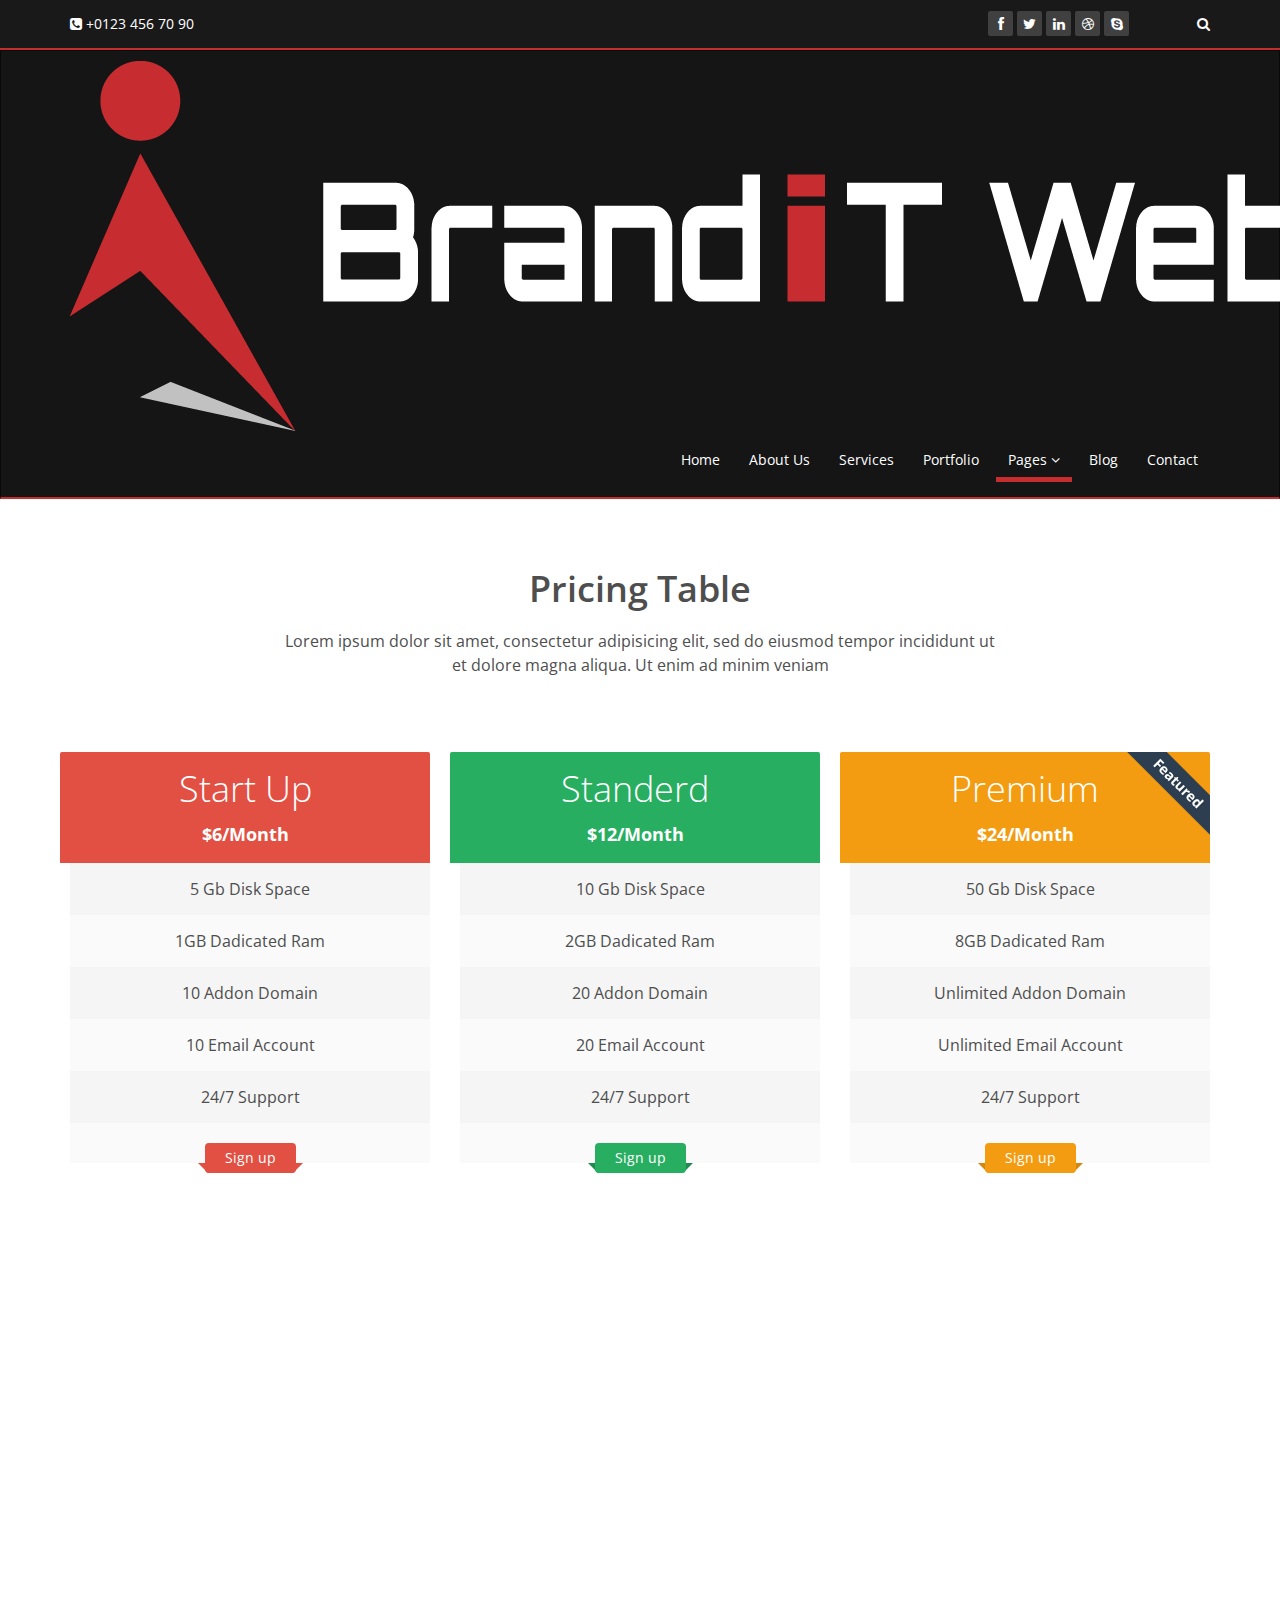
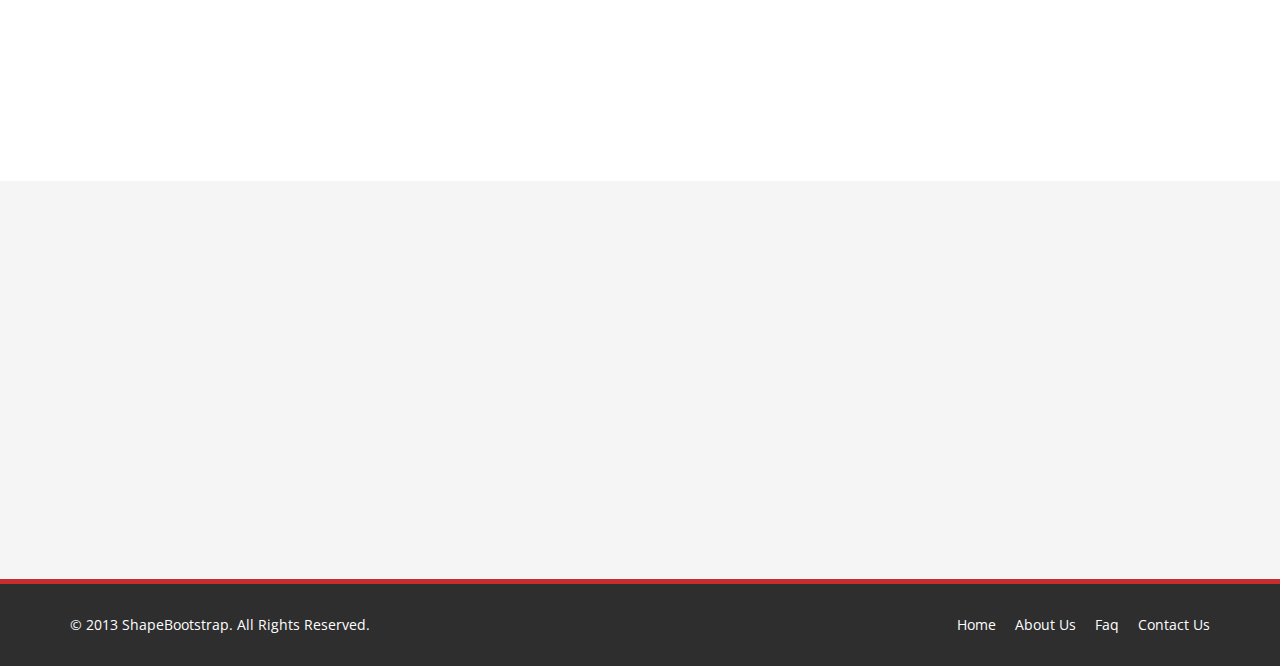
<file: pricing.html>
<!DOCTYPE html>
<html lang="en">
<head>
    <meta charset="utf-8">
    <meta name="viewport" content="width=device-width, initial-scale=1.0">
    <meta name="description" content="">
    <meta name="author" content="">
    <title>About Us | Corlate</title>
    
    <!-- core CSS -->
    <link href="css/bootstrap.min.css" rel="stylesheet">
    <link href="css/font-awesome.min.css" rel="stylesheet">
    <link href="css/prettyPhoto.css" rel="stylesheet">
    <link href="css/animate.min.css" rel="stylesheet">
    <link href="css/main.css" rel="stylesheet">
    <link href="css/responsive.css" rel="stylesheet">
    
    <!--[if lt IE 9]>
    <script src="js/html5shiv.js"></script>
    <script src="js/respond.min.js"></script>
    <![endif]-->       
    <link rel="shortcut icon" href="images/ico/favicon.ico">
    <link rel="apple-touch-icon-precomposed" sizes="144x144" href="images/ico/apple-touch-icon-144-precomposed.png">
    <link rel="apple-touch-icon-precomposed" sizes="114x114" href="images/ico/apple-touch-icon-114-precomposed.png">
    <link rel="apple-touch-icon-precomposed" sizes="72x72" href="images/ico/apple-touch-icon-72-precomposed.png">
    <link rel="apple-touch-icon-precomposed" href="images/ico/apple-touch-icon-57-precomposed.png">
</head><!--/head-->

<body>

    <header id="header">
        <div class="top-bar">
            <div class="container">
                <div class="row">
                    <div class="col-sm-6 col-xs-4">
                        <div class="top-number"><p><i class="fa fa-phone-square"></i>  +0123 456 70 90</p></div>
                    </div>
                    <div class="col-sm-6 col-xs-8">
                       <div class="social">
                            <ul class="social-share">
                                <li><a href="#"><i class="fa fa-facebook"></i></a></li>
                                <li><a href="#"><i class="fa fa-twitter"></i></a></li>
                                <li><a href="#"><i class="fa fa-linkedin"></i></a></li> 
                                <li><a href="#"><i class="fa fa-dribbble"></i></a></li>
                                <li><a href="#"><i class="fa fa-skype"></i></a></li>
                            </ul>
                            <div class="search">
                                <form role="form">
                                    <input type="text" class="search-form" autocomplete="off" placeholder="Search">
                                    <i class="fa fa-search"></i>
                                </form>
                           </div>
                       </div>
                    </div>
                </div>
            </div><!--/.container-->
        </div><!--/.top-bar-->

        <nav class="navbar navbar-inverse" role="banner">
            <div class="container">
                <div class="navbar-header">
                    <button type="button" class="navbar-toggle" data-toggle="collapse" data-target=".navbar-collapse">
                        <span class="sr-only">Toggle navigation</span>
                        <span class="icon-bar"></span>
                        <span class="icon-bar"></span>
                        <span class="icon-bar"></span>
                    </button>
                    <a class="navbar-brand" href="index.html"><img src="images/logo.png" alt="logo"></a>
                </div>
                
                <div class="collapse navbar-collapse navbar-right">
                    <ul class="nav navbar-nav">
                        <li><a href="index.html">Home</a></li>
                        <li><a href="about-us.html">About Us</a></li>
                        <li><a href="services.html">Services</a></li>
                        <li><a href="portfolio.html">Portfolio</a></li>
                        <li class="dropdown active">
                            <a href="#" class="dropdown-toggle" data-toggle="dropdown">Pages <i class="fa fa-angle-down"></i></a>
                            <ul class="dropdown-menu">
                                <li><a href="blog-item.html">Blog Single</a></li>
                                <li class="active"><a href="pricing.html">Pricing</a></li>
                                <li><a href="404.html">404</a></li>
                                <li><a href="shortcodes.html">Shortcodes</a></li>
                            </ul>
                        </li>
                        <li><a href="blog.html">Blog</a></li> 
                        <li><a href="contact-us.html">Contact</a></li>                        
                    </ul>
                </div>
            </div><!--/.container-->
        </nav><!--/nav-->
        
    </header><!--/header-->

    <section class="pricing-page">
        <div class="container">
            <div class="center">  
                <h2>Pricing Table</h2>
                <p class="lead">Lorem ipsum dolor sit amet, consectetur adipisicing elit, sed do eiusmod tempor incididunt ut <br> et dolore magna aliqua. Ut enim ad minim veniam</p>
            </div>  
            <div class="pricing-area text-center">
                <div class="row">
                    <div class="col-sm-4 plan price-one wow fadeInDown">
                        <ul>
                            <li class="heading-one">
                                <h1>Start Up</h1>
                                <span>$6/Month</span>
                            </li>
                            <li>5 Gb Disk Space</li>
                            <li>1GB Dadicated Ram</li>
                            <li>10 Addon Domain</li>
                            <li>10 Email Account</li>
                            <li>24/7 Support</li>
                            <li class="plan-action">
                                <a href="" class="btn btn-primary">Sign up</a>
                            </li>
                        </ul>
                    </div>

                    <div class="col-sm-4 plan price-two wow fadeInDown">
                        <ul>
                            <li class="heading-two">
                                <h1>Standerd</h1>
                                <span>$12/Month</span>
                            </li>
                            <li>10 Gb Disk Space</li>
                            <li>2GB Dadicated Ram</li>
                            <li>20 Addon Domain</li>
                            <li>20 Email Account</li>
                            <li>24/7 Support</li>
                            <li class="plan-action">
                                <a href="" class="btn btn-primary">Sign up</a>
                            </li>
                        </ul>
                    </div>

                    <div class="col-sm-4 plan price-three wow fadeInDown">
                        <img src="images/ribon_one.png">
                        <ul>
                            <li class="heading-three">
                                <h1>Premium</h1>
                                <span>$24/Month</span>
                            </li>
                            <li>50 Gb Disk Space</li>
                            <li>8GB Dadicated Ram</li>
                            <li>Unlimited Addon Domain</li>
                            <li>Unlimited Email Account</li>
                            <li>24/7 Support</li>
                            <li class="plan-action">
                                <a href="" class="btn btn-primary">Sign up</a>
                            </li>
                        </ul>
                    </div>

                    <div class="col-sm-6 col-md-3 plan price-four wow fadeInDown">
                        <ul>
                            <li class="heading-four">
                                <h1>Basic</h1>
                                <span>$3/Month</span>
                            </li>
                            <li>5 Gb Disk Space</li>
                            <li>1GB Dadicated Ram</li>
                            <li>10 Addon Domain</li>
                            <li>10 Email Account</li>
                            <li>24/7 Support</li>
                            <li class="plan-action">
                                <a href="" class="btn btn-primary">Sign up</a>
                            </li>
                        </ul>
                    </div>

                    <div class="col-sm-6 col-md-3 plan price-five wow fadeInDown">
                        <ul>
                            <li class="heading-five">
                                <h1>Standerd</h1>
                                <span>$6/Month</span>
                            </li>
                            <li>5 Gb Disk Space</li>
                            <li>1GB Dadicated Ram</li>
                            <li>10 Addon Domain</li>
                            <li>10 Email Account</li>
                            <li>24/7 Support</li>
                            <li class="plan-action">
                                <a href="" class="btn btn-primary">Sign up</a>
                            </li>
                        </ul>
                    </div>

                    <div class="col-sm-6 col-md-3 plan price-six wow fadeInDown">
                         <img src="images/ribon_two.png">
                        <ul>
                            <li class="heading-six">
                                <h1>Premium</h1>
                                <span>$12/Month</span>
                            </li>
                            <li>5 Gb Disk Space</li>
                            <li>1GB Dadicated Ram</li>
                            <li>10 Addon Domain</li>
                            <li>10 Email Account</li>
                            <li>24/7 Support</li>
                            <li class="plan-action">
                                <a href="" class="btn btn-primary">Sign up</a>
                            </li>
                        </ul>
                    </div>

                     <div class="col-sm-6 col-md-3 plan price-seven wow fadeInDown">
                        <ul>
                            <li class="heading-seven">
                                <h1>Developer</h1>
                                <span>$19/Month</span>
                            </li>
                            <li>5 Gb Disk Space</li>
                            <li>1GB Dadicated Ram</li>
                            <li>10 Addon Domain</li>
                            <li>10 Email Account</li>
                            <li>24/7 Support</li>
                            <li class="plan-action">
                                <a href="" class="btn btn-primary">Sign up</a>
                            </li>
                        </ul>
                    </div>
                </div>
            </div><!--/pricing-area-->
        </div><!--/container-->
    </section><!--/pricing-page-->
           
    <section id="bottom">
        <div class="container wow fadeInDown" data-wow-duration="1000ms" data-wow-delay="600ms">
            <div class="row">
                <div class="col-md-3 col-sm-6">
                    <div class="widget">
                        <h3>Company</h3>
                        <ul>
                            <li><a href="#">About us</a></li>
                            <li><a href="#">We are hiring</a></li>
                            <li><a href="#">Meet the team</a></li>
                            <li><a href="#">Copyright</a></li>
                            <li><a href="#">Terms of use</a></li>
                            <li><a href="#">Privacy policy</a></li>
                            <li><a href="#">Contact us</a></li>
                        </ul>
                    </div>    
                </div><!--/.col-md-3-->

                <div class="col-md-3 col-sm-6">
                    <div class="widget">
                        <h3>Support</h3>
                        <ul>
                            <li><a href="#">Faq</a></li>
                            <li><a href="#">Blog</a></li>
                            <li><a href="#">Forum</a></li>
                            <li><a href="#">Documentation</a></li>
                            <li><a href="#">Refund policy</a></li>
                            <li><a href="#">Ticket system</a></li>
                            <li><a href="#">Billing system</a></li>
                        </ul>
                    </div>    
                </div><!--/.col-md-3-->

                <div class="col-md-3 col-sm-6">
                    <div class="widget">
                        <h3>Developers</h3>
                        <ul>
                            <li><a href="#">Web Development</a></li>
                            <li><a href="#">SEO Marketing</a></li>
                            <li><a href="#">Theme</a></li>
                            <li><a href="#">Development</a></li>
                            <li><a href="#">Email Marketing</a></li>
                            <li><a href="#">Plugin Development</a></li>
                            <li><a href="#">Article Writing</a></li>
                        </ul>
                    </div>    
                </div><!--/.col-md-3-->

                <div class="col-md-3 col-sm-6">
                    <div class="widget">
                        <h3>Our Partners</h3>
                        <ul>
                            <li><a href="#">Adipisicing Elit</a></li>
                            <li><a href="#">Eiusmod</a></li>
                            <li><a href="#">Tempor</a></li>
                            <li><a href="#">Veniam</a></li>
                            <li><a href="#">Exercitation</a></li>
                            <li><a href="#">Ullamco</a></li>
                            <li><a href="#">Laboris</a></li>
                        </ul>
                    </div>    
                </div><!--/.col-md-3-->
            </div>
        </div>
    </section><!--/#bottom-->

    <footer id="footer" class="midnight-blue">
        <div class="container">
            <div class="row">
                <div class="col-sm-6">
                    &copy; 2013 <a target="_blank" href="http://shapebootstrap.net/" title="Free Twitter Bootstrap WordPress Themes and HTML templates">ShapeBootstrap</a>. All Rights Reserved.
                </div>
                <div class="col-sm-6">
                    <ul class="pull-right">
                        <li><a href="#">Home</a></li>
                        <li><a href="#">About Us</a></li>
                        <li><a href="#">Faq</a></li>
                        <li><a href="#">Contact Us</a></li>
                    </ul>
                </div>
            </div>
        </div>
    </footer><!--/#footer-->

    <script src="js/jquery.js"></script>
    <script type="text/javascript">
        $('.carousel').carousel()
    </script>
    <script src="js/bootstrap.min.js"></script>
    <script src="js/jquery.prettyPhoto.js"></script>
    <script src="js/jquery.isotope.min.js"></script>
    <script src="js/main.js"></script>
    <script src="js/wow.min.js"></script>
</body>
</html>
</file>
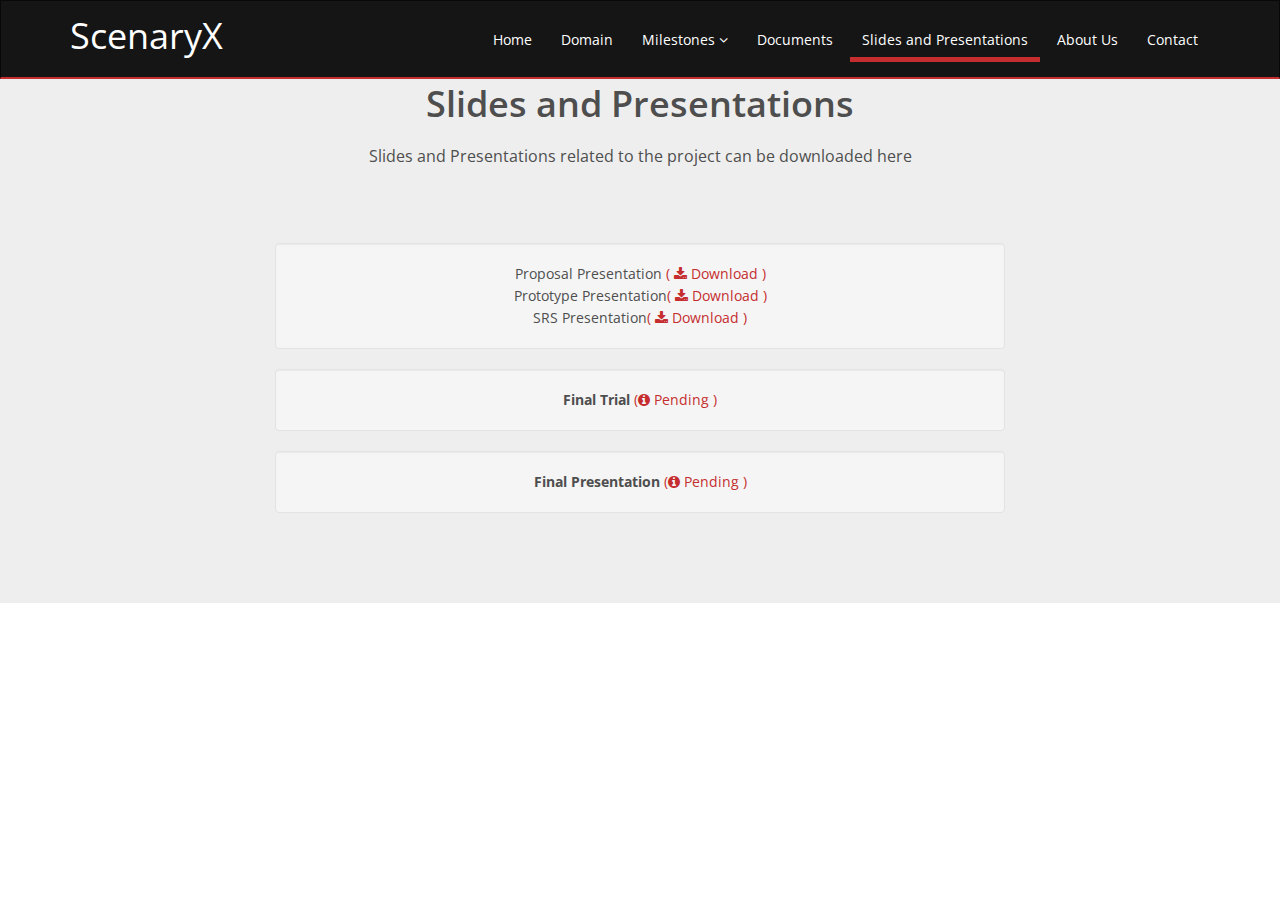
<file: slides.html>
<!DOCTYPE html>
<html lang="en">
<head>
    <meta charset="utf-8">
    <meta name="viewport" content="width=device-width, initial-scale=1.0">
    <meta name="description" content="">
    <meta name="author" content="">
    <title>Slides | SceneryX</title>
    
    <!-- core CSS -->
    <link href="css/bootstrap.min.css" rel="stylesheet">
    <link href="css/font-awesome.min.css" rel="stylesheet">
    <link href="css/prettyPhoto.css" rel="stylesheet">
    <link href="css/animate.min.css" rel="stylesheet">
    <link href="css/main.css" rel="stylesheet">
    <link href="css/responsive.css" rel="stylesheet">
    
    <!--[if lt IE 9]>
    <script src="js/html5shiv.js"></script>
    <script src="js/respond.min.js"></script>
    <![endif]-->       
    <link rel="shortcut icon" href="images/ico/favicon.ico">
    <link rel="apple-touch-icon-precomposed" sizes="144x144" href="images/ico/apple-touch-icon-144-precomposed.png">
    <link rel="apple-touch-icon-precomposed" sizes="114x114" href="images/ico/apple-touch-icon-114-precomposed.png">
    <link rel="apple-touch-icon-precomposed" sizes="72x72" href="images/ico/apple-touch-icon-72-precomposed.png">
    <link rel="apple-touch-icon-precomposed" href="images/ico/apple-touch-icon-57-precomposed.png">
</head><!--/head-->

<body>

<header id="header">
    <nav class="navbar navbar-inverse" role="banner">
        <div class="container">
            <div class="navbar-header">
                <button type="button" class="navbar-toggle" data-toggle="collapse" data-target=".navbar-collapse">
                    <span class="sr-only">Toggle navigation</span>
                    <span class="icon-bar"></span>
                    <span class="icon-bar"></span>
                    <span class="icon-bar"></span>
                </button>
                <a class="navbar-brand" href="index.html">ScenaryX</a>
            </div>

            <div class="collapse navbar-collapse navbar-right">
                <ul class="nav navbar-nav">
                    <li ><a href="index.html">Home</a></li>
                    <li><a href="domain.html">Domain</a></li>

                    <li class="dropdown">
                        <a href="milestones.html" class="dropdown-toggle" data-toggle="dropdown">Milestones <i class="fa fa-angle-down"></i></a>
                        <ul class="dropdown-menu">
                            <li><a href="milestones.html#proposal">Project Proposal</a></li>
                            <li><a href="milestones.html#srs">SRS Presentation</a></li>
                            <li><a href="milestones.html#prototype">Prototype Presentation</a></li>
                            <li><a href="milestones.html#trial">Final Trial</a></li>
                            <li><a href="milestones.html#final">Final Presentation</a></li>
                            <li><a href="milestones.html#viva">Viva</a></li>
                        </ul>
                    </li>
                    <li ><a href="documents.html">Documents</a></li>
                    <li class="active"><a href="slides.html">Slides and Presentations</a></li>
                    <a href="bouncy-navigation/bouncy-navigation/index.html"></a>
                    <li><a href="about-us.html">About Us</a></li>
                    <li><a href="contact-us.html">Contact</a></li>
                </ul>
            </div>
        </div><!--/.container-->
    </nav><!--/nav-->

</header><!--/header-->

 <section id="service" style="background-color: #eee; padding-top: 5px;">
            <div class="container" >
                <div class="center wow fadeInDown">
                    <h2>Slides and Presentations</h2>
                    <p class="lead">Slides and Presentations related to the project can be downloaded here</p>
                </div>
                <div class="col-lg-8 col-lg-offset-2">
                    <ul class="custom-ul text-center list-unstyled">
                        
                        <div class="well">
                            <li>
                                
                                <ul class="list-unstyled">
                                    <li>Proposal Presentation <span><a href="documents/slides/Image content based classification of  vacation- tourism related images.pptx" target="blank">( <i class="fa fa-download"></i> Download )</a></span></li>
                                    <li>Prototype Presentation<span><a href="documents/slides/Prototype Demonstration (1).pptx" target="blank">( <i class="fa fa-download"></i> Download )</a></span></li>
                                    <li>SRS Presentation<span><a href="documents/slides/SRS presentation.pptx" target="blank">( <i class="fa fa-download"></i> Download )</a></span></li>
                                   </ul>
                            </li>
                        </div>
                        
                        <div class="well">
                            <li><strong>Final Trial </strong> <span><a href="#">(<i class="fa fa-info-circle"></i> Pending )</a></span></li>
                        </div>
                        <div class="well">
                            <li><strong>Final Presentation</strong> <span><a href="#">(<i class="fa fa-info-circle"></i> Pending )</a></span></li>
                        </div>
                    </ul>
                </div>

            </div><!-- .container close -->
        </section><!-- #service close -->
</file>
<file: css/prettyPhoto.css>
div.pp_default .pp_top,div.pp_default .pp_top .pp_middle,div.pp_default .pp_top .pp_left,div.pp_default .pp_top .pp_right,div.pp_default .pp_bottom,div.pp_default .pp_bottom .pp_left,div.pp_default .pp_bottom .pp_middle,div.pp_default .pp_bottom .pp_right{height:13px}
div.pp_default .pp_top .pp_left{background:url(../images/prettyPhoto/default/sprite.png) -78px -93px no-repeat}
div.pp_default .pp_top .pp_middle{background:url(../images/prettyPhoto/default/sprite_x.png) top left repeat-x}
div.pp_default .pp_top .pp_right{background:url(../images/prettyPhoto/default/sprite.png) -112px -93px no-repeat}
div.pp_default .pp_content .ppt{color:#f8f8f8}
div.pp_default .pp_content_container .pp_left{background:url(../images/prettyPhoto/default/sprite_y.png) -7px 0 repeat-y;padding-left:13px}
div.pp_default .pp_content_container .pp_right{background:url(../images/prettyPhoto/default/sprite_y.png) top right repeat-y;padding-right:13px}
div.pp_default .pp_next:hover{background:url(../images/prettyPhoto/default/sprite_next.png) center right no-repeat;cursor:pointer}
div.pp_default .pp_previous:hover{background:url(../images/prettyPhoto/default/sprite_prev.png) center left no-repeat;cursor:pointer}
div.pp_default .pp_expand{background:url(../images/prettyPhoto/default/sprite.png) 0 -29px no-repeat;cursor:pointer;width:28px;height:28px}
div.pp_default .pp_expand:hover{background:url(../images/prettyPhoto/default/sprite.png) 0 -56px no-repeat;cursor:pointer}
div.pp_default .pp_contract{background:url(../images/prettyPhoto/default/sprite.png) 0 -84px no-repeat;cursor:pointer;width:28px;height:28px}
div.pp_default .pp_contract:hover{background:url(../images/prettyPhoto/default/sprite.png) 0 -113px no-repeat;cursor:pointer}
div.pp_default .pp_close{width:30px;height:30px;background:url(../images/prettyPhoto/default/sprite.png) 2px 1px no-repeat;cursor:pointer}
div.pp_default .pp_gallery ul li a{background:url(../images/prettyPhoto/default/default_thumb.png) center center #f8f8f8;border:1px solid #aaa}
div.pp_default .pp_social{margin-top:7px}
div.pp_default .pp_gallery a.pp_arrow_previous,div.pp_default .pp_gallery a.pp_arrow_next{position:static;left:auto}
div.pp_default .pp_nav .pp_play,div.pp_default .pp_nav .pp_pause{background:url(../images/prettyPhoto/default/sprite.png) -51px 1px no-repeat;height:30px;width:30px}
div.pp_default .pp_nav .pp_pause{background-position:-51px -29px}
div.pp_default a.pp_arrow_previous,div.pp_default a.pp_arrow_next{background:url(../images/prettyPhoto/default/sprite.png) -31px -3px no-repeat;height:20px;width:20px;margin:4px 0 0}
div.pp_default a.pp_arrow_next{left:52px;background-position:-82px -3px}
div.pp_default .pp_content_container .pp_details{margin-top:5px}
div.pp_default .pp_nav{clear:none;height:30px;width:110px;position:relative}
div.pp_default .pp_nav .currentTextHolder{font-family:Georgia;font-style:italic;color:#999;font-size:11px;left:75px;line-height:25px;position:absolute;top:2px;margin:0;padding:0 0 0 10px}
div.pp_default .pp_close:hover,div.pp_default .pp_nav .pp_play:hover,div.pp_default .pp_nav .pp_pause:hover,div.pp_default .pp_arrow_next:hover,div.pp_default .pp_arrow_previous:hover{opacity:0.7}
div.pp_default .pp_description{font-size:11px;font-weight:700;line-height:14px;margin:5px 50px 5px 0}
div.pp_default .pp_bottom .pp_left{background:url(../images/prettyPhoto/default/sprite.png) -78px -127px no-repeat}
div.pp_default .pp_bottom .pp_middle{background:url(../images/prettyPhoto/default/sprite_x.png) bottom left repeat-x}
div.pp_default .pp_bottom .pp_right{background:url(../images/prettyPhoto/default/sprite.png) -112px -127px no-repeat}
div.pp_default .pp_loaderIcon{background:url(../images/prettyPhoto/default/loader.gif) center center no-repeat}
div.light_rounded .pp_top .pp_left{background:url(../images/prettyPhoto/light_rounded/sprite.png) -88px -53px no-repeat}
div.light_rounded .pp_top .pp_right{background:url(../images/prettyPhoto/light_rounded/sprite.png) -110px -53px no-repeat}
div.light_rounded .pp_next:hover{background:url(../images/prettyPhoto/light_rounded/btnNext.png) center right no-repeat;cursor:pointer}
div.light_rounded .pp_previous:hover{background:url(../images/prettyPhoto/light_rounded/btnPrevious.png) center left no-repeat;cursor:pointer}
div.light_rounded .pp_expand{background:url(../images/prettyPhoto/light_rounded/sprite.png) -31px -26px no-repeat;cursor:pointer}
div.light_rounded .pp_expand:hover{background:url(../images/prettyPhoto/light_rounded/sprite.png) -31px -47px no-repeat;cursor:pointer}
div.light_rounded .pp_contract{background:url(../images/prettyPhoto/light_rounded/sprite.png) 0 -26px no-repeat;cursor:pointer}
div.light_rounded .pp_contract:hover{background:url(../images/prettyPhoto/light_rounded/sprite.png) 0 -47px no-repeat;cursor:pointer}
div.light_rounded .pp_close{width:75px;height:22px;background:url(../images/prettyPhoto/light_rounded/sprite.png) -1px -1px no-repeat;cursor:pointer}
div.light_rounded .pp_nav .pp_play{background:url(../images/prettyPhoto/light_rounded/sprite.png) -1px -100px no-repeat;height:15px;width:14px}
div.light_rounded .pp_nav .pp_pause{background:url(../images/prettyPhoto/light_rounded/sprite.png) -24px -100px no-repeat;height:15px;width:14px}
div.light_rounded .pp_arrow_previous{background:url(../images/prettyPhoto/light_rounded/sprite.png) 0 -71px no-repeat}
div.light_rounded .pp_arrow_next{background:url(../images/prettyPhoto/light_rounded/sprite.png) -22px -71px no-repeat}
div.light_rounded .pp_bottom .pp_left{background:url(../images/prettyPhoto/light_rounded/sprite.png) -88px -80px no-repeat}
div.light_rounded .pp_bottom .pp_right{background:url(../images/prettyPhoto/light_rounded/sprite.png) -110px -80px no-repeat}
div.dark_rounded .pp_top .pp_left{background:url(../images/prettyPhoto/dark_rounded/sprite.png) -88px -53px no-repeat}
div.dark_rounded .pp_top .pp_right{background:url(../images/prettyPhoto/dark_rounded/sprite.png) -110px -53px no-repeat}
div.dark_rounded .pp_content_container .pp_left{background:url(../images/prettyPhoto/dark_rounded/contentPattern.png) top left repeat-y}
div.dark_rounded .pp_content_container .pp_right{background:url(../images/prettyPhoto/dark_rounded/contentPattern.png) top right repeat-y}
div.dark_rounded .pp_next:hover{background:url(../images/prettyPhoto/dark_rounded/btnNext.png) center right no-repeat;cursor:pointer}
div.dark_rounded .pp_previous:hover{background:url(../images/prettyPhoto/dark_rounded/btnPrevious.png) center left no-repeat;cursor:pointer}
div.dark_rounded .pp_expand{background:url(../images/prettyPhoto/dark_rounded/sprite.png) -31px -26px no-repeat;cursor:pointer}
div.dark_rounded .pp_expand:hover{background:url(../images/prettyPhoto/dark_rounded/sprite.png) -31px -47px no-repeat;cursor:pointer}
div.dark_rounded .pp_contract{background:url(../images/prettyPhoto/dark_rounded/sprite.png) 0 -26px no-repeat;cursor:pointer}
div.dark_rounded .pp_contract:hover{background:url(../images/prettyPhoto/dark_rounded/sprite.png) 0 -47px no-repeat;cursor:pointer}
div.dark_rounded .pp_close{width:75px;height:22px;background:url(../images/prettyPhoto/dark_rounded/sprite.png) -1px -1px no-repeat;cursor:pointer}
div.dark_rounded .pp_description{margin-right:85px;color:#fff}
div.dark_rounded .pp_nav .pp_play{background:url(../images/prettyPhoto/dark_rounded/sprite.png) -1px -100px no-repeat;height:15px;width:14px}
div.dark_rounded .pp_nav .pp_pause{background:url(../images/prettyPhoto/dark_rounded/sprite.png) -24px -100px no-repeat;height:15px;width:14px}
div.dark_rounded .pp_arrow_previous{background:url(../images/prettyPhoto/dark_rounded/sprite.png) 0 -71px no-repeat}
div.dark_rounded .pp_arrow_next{background:url(../images/prettyPhoto/dark_rounded/sprite.png) -22px -71px no-repeat}
div.dark_rounded .pp_bottom .pp_left{background:url(../images/prettyPhoto/dark_rounded/sprite.png) -88px -80px no-repeat}
div.dark_rounded .pp_bottom .pp_right{background:url(../images/prettyPhoto/dark_rounded/sprite.png) -110px -80px no-repeat}
div.dark_rounded .pp_loaderIcon{background:url(../images/prettyPhoto/dark_rounded/loader.gif) center center no-repeat}
div.dark_square .pp_left,div.dark_square .pp_middle,div.dark_square .pp_right,div.dark_square .pp_content{background:#000}
div.dark_square .pp_description{color:#fff;margin:0 85px 0 0}
div.dark_square .pp_loaderIcon{background:url(../images/prettyPhoto/dark_square/loader.gif) center center no-repeat}
div.dark_square .pp_expand{background:url(../images/prettyPhoto/dark_square/sprite.png) -31px -26px no-repeat;cursor:pointer}
div.dark_square .pp_expand:hover{background:url(../images/prettyPhoto/dark_square/sprite.png) -31px -47px no-repeat;cursor:pointer}
div.dark_square .pp_contract{background:url(../images/prettyPhoto/dark_square/sprite.png) 0 -26px no-repeat;cursor:pointer}
div.dark_square .pp_contract:hover{background:url(../images/prettyPhoto/dark_square/sprite.png) 0 -47px no-repeat;cursor:pointer}
div.dark_square .pp_close{width:75px;height:22px;background:url(../images/prettyPhoto/dark_square/sprite.png) -1px -1px no-repeat;cursor:pointer}
div.dark_square .pp_nav{clear:none}
div.dark_square .pp_nav .pp_play{background:url(../images/prettyPhoto/dark_square/sprite.png) -1px -100px no-repeat;height:15px;width:14px}
div.dark_square .pp_nav .pp_pause{background:url(../images/prettyPhoto/dark_square/sprite.png) -24px -100px no-repeat;height:15px;width:14px}
div.dark_square .pp_arrow_previous{background:url(../images/prettyPhoto/dark_square/sprite.png) 0 -71px no-repeat}
div.dark_square .pp_arrow_next{background:url(../images/prettyPhoto/dark_square/sprite.png) -22px -71px no-repeat}
div.dark_square .pp_next:hover{background:url(../images/prettyPhoto/dark_square/btnNext.png) center right no-repeat;cursor:pointer}
div.dark_square .pp_previous:hover{background:url(../images/prettyPhoto/dark_square/btnPrevious.png) center left no-repeat;cursor:pointer}
div.light_square .pp_expand{background:url(../images/prettyPhoto/light_square/sprite.png) -31px -26px no-repeat;cursor:pointer}
div.light_square .pp_expand:hover{background:url(../images/prettyPhoto/light_square/sprite.png) -31px -47px no-repeat;cursor:pointer}
div.light_square .pp_contract{background:url(../images/prettyPhoto/light_square/sprite.png) 0 -26px no-repeat;cursor:pointer}
div.light_square .pp_contract:hover{background:url(../images/prettyPhoto/light_square/sprite.png) 0 -47px no-repeat;cursor:pointer}
div.light_square .pp_close{width:75px;height:22px;background:url(../images/prettyPhoto/light_square/sprite.png) -1px -1px no-repeat;cursor:pointer}
div.light_square .pp_nav .pp_play{background:url(../images/prettyPhoto/light_square/sprite.png) -1px -100px no-repeat;height:15px;width:14px}
div.light_square .pp_nav .pp_pause{background:url(../images/prettyPhoto/light_square/sprite.png) -24px -100px no-repeat;height:15px;width:14px}
div.light_square .pp_arrow_previous{background:url(../images/prettyPhoto/light_square/sprite.png) 0 -71px no-repeat}
div.light_square .pp_arrow_next{background:url(../images/prettyPhoto/light_square/sprite.png) -22px -71px no-repeat}
div.light_square .pp_next:hover{background:url(../images/prettyPhoto/light_square/btnNext.png) center right no-repeat;cursor:pointer}
div.light_square .pp_previous:hover{background:url(../images/prettyPhoto/light_square/btnPrevious.png) center left no-repeat;cursor:pointer}
div.facebook .pp_top .pp_left{background:url(../images/prettyPhoto/facebook/sprite.png) -88px -53px no-repeat}
div.facebook .pp_top .pp_middle{background:url(../images/prettyPhoto/facebook/contentPatternTop.png) top left repeat-x}
div.facebook .pp_top .pp_right{background:url(../images/prettyPhoto/facebook/sprite.png) -110px -53px no-repeat}
div.facebook .pp_content_container .pp_left{background:url(../images/prettyPhoto/facebook/contentPatternLeft.png) top left repeat-y}
div.facebook .pp_content_container .pp_right{background:url(../images/prettyPhoto/facebook/contentPatternRight.png) top right repeat-y}
div.facebook .pp_expand{background:url(../images/prettyPhoto/facebook/sprite.png) -31px -26px no-repeat;cursor:pointer}
div.facebook .pp_expand:hover{background:url(../images/prettyPhoto/facebook/sprite.png) -31px -47px no-repeat;cursor:pointer}
div.facebook .pp_contract{background:url(../images/prettyPhoto/facebook/sprite.png) 0 -26px no-repeat;cursor:pointer}
div.facebook .pp_contract:hover{background:url(../images/prettyPhoto/facebook/sprite.png) 0 -47px no-repeat;cursor:pointer}
div.facebook .pp_close{width:22px;height:22px;background:url(../images/prettyPhoto/facebook/sprite.png) -1px -1px no-repeat;cursor:pointer}
div.facebook .pp_description{margin:0 37px 0 0}
div.facebook .pp_loaderIcon{background:url(../images/prettyPhoto/facebook/loader.gif) center center no-repeat}
div.facebook .pp_arrow_previous{background:url(../images/prettyPhoto/facebook/sprite.png) 0 -71px no-repeat;height:22px;margin-top:0;width:22px}
div.facebook .pp_arrow_previous.disabled{background-position:0 -96px;cursor:default}
div.facebook .pp_arrow_next{background:url(../images/prettyPhoto/facebook/sprite.png) -32px -71px no-repeat;height:22px;margin-top:0;width:22px}
div.facebook .pp_arrow_next.disabled{background-position:-32px -96px;cursor:default}
div.facebook .pp_nav{margin-top:0}
div.facebook .pp_nav p{font-size:15px;padding:0 3px 0 4px}
div.facebook .pp_nav .pp_play{background:url(../images/prettyPhoto/facebook/sprite.png) -1px -123px no-repeat;height:22px;width:22px}
div.facebook .pp_nav .pp_pause{background:url(../images/prettyPhoto/facebook/sprite.png) -32px -123px no-repeat;height:22px;width:22px}
div.facebook .pp_next:hover{background:url(../images/prettyPhoto/facebook/btnNext.png) center right no-repeat;cursor:pointer}
div.facebook .pp_previous:hover{background:url(../images/prettyPhoto/facebook/btnPrevious.png) center left no-repeat;cursor:pointer}
div.facebook .pp_bottom .pp_left{background:url(../images/prettyPhoto/facebook/sprite.png) -88px -80px no-repeat}
div.facebook .pp_bottom .pp_middle{background:url(../images/prettyPhoto/facebook/contentPatternBottom.png) top left repeat-x}
div.facebook .pp_bottom .pp_right{background:url(../images/prettyPhoto/facebook/sprite.png) -110px -80px no-repeat}
div.pp_pic_holder a:focus{outline:none}
div.pp_overlay{background:#000;display:none;left:0;position:absolute;top:0;width:100%;z-index:9500}
div.pp_pic_holder{display:none;position:absolute;width:100px;z-index:10000}
.pp_content{height:40px;min-width:40px}
* html .pp_content{width:40px}
.pp_content_container{position:relative;text-align:left;width:100%}
.pp_content_container .pp_left{padding-left:20px}
.pp_content_container .pp_right{padding-right:20px}
.pp_content_container .pp_details{float:left;margin:10px 0 2px}
.pp_description{display:none;margin:0}
.pp_social{float:left;margin:0}
.pp_social .facebook{float:left;margin-left:5px;width:55px;overflow:hidden}
.pp_social .twitter{float:left}
.pp_nav{clear:right;float:left;margin:3px 10px 0 0}
.pp_nav p{float:left;white-space:nowrap;margin:2px 4px}
.pp_nav .pp_play,.pp_nav .pp_pause{float:left;margin-right:4px;text-indent:-10000px}
a.pp_arrow_previous,a.pp_arrow_next{display:block;float:left;height:15px;margin-top:3px;overflow:hidden;text-indent:-10000px;width:14px}
.pp_hoverContainer{position:absolute;top:0;width:100%;z-index:2000}
.pp_gallery{display:none;left:50%;margin-top:-50px;position:absolute;z-index:10000}
.pp_gallery div{float:left;overflow:hidden;position:relative}
.pp_gallery ul{float:left;height:35px;position:relative;white-space:nowrap;margin:0 0 0 5px;padding:0}
.pp_gallery ul a{border:1px rgba(0,0,0,0.5) solid;display:block;float:left;height:33px;overflow:hidden}
.pp_gallery ul a img{border:0}
.pp_gallery li{display:block;float:left;margin:0 5px 0 0;padding:0}
.pp_gallery li.default a{background:url(../images/prettyPhoto/facebook/default_thumbnail.gif) 0 0 no-repeat;display:block;height:33px;width:50px}
.pp_gallery .pp_arrow_previous,.pp_gallery .pp_arrow_next{margin-top:7px!important}
a.pp_next{background:url(../images/prettyPhoto/light_rounded/btnNext.png) 10000px 10000px no-repeat;display:block;float:right;height:100%;text-indent:-10000px;width:49%}
a.pp_previous{background:url(../images/prettyPhoto/light_rounded/btnNext.png) 10000px 10000px no-repeat;display:block;float:left;height:100%;text-indent:-10000px;width:49%}
a.pp_expand,a.pp_contract{cursor:pointer;display:none;height:20px;position:absolute;right:30px;text-indent:-10000px;top:10px;width:20px;z-index:20000}
a.pp_close{position:absolute;right:0;top:0;display:block;line-height:22px;text-indent:-10000px}
.pp_loaderIcon{display:block;height:24px;left:50%;position:absolute;top:50%;width:24px;margin:-12px 0 0 -12px}
#pp_full_res{line-height:1!important}
#pp_full_res .pp_inline{text-align:left}
#pp_full_res .pp_inline p{margin:0 0 15px}
div.ppt{color:#fff;display:none;font-size:17px;z-index:9999;margin:0 0 5px 15px}
div.pp_default .pp_content,div.light_rounded .pp_content{background-color:#fff}
div.pp_default #pp_full_res .pp_inline,div.light_rounded .pp_content .ppt,div.light_rounded #pp_full_res .pp_inline,div.light_square .pp_content .ppt,div.light_square #pp_full_res .pp_inline,div.facebook .pp_content .ppt,div.facebook #pp_full_res .pp_inline{color:#000}
div.pp_default .pp_gallery ul li a:hover,div.pp_default .pp_gallery ul li.selected a,.pp_gallery ul a:hover,.pp_gallery li.selected a{border-color:#fff}
div.pp_default .pp_details,div.light_rounded .pp_details,div.dark_rounded .pp_details,div.dark_square .pp_details,div.light_square .pp_details,div.facebook .pp_details{position:relative}
div.light_rounded .pp_top .pp_middle,div.light_rounded .pp_content_container .pp_left,div.light_rounded .pp_content_container .pp_right,div.light_rounded .pp_bottom .pp_middle,div.light_square .pp_left,div.light_square .pp_middle,div.light_square .pp_right,div.light_square .pp_content,div.facebook .pp_content{background:#fff}
div.light_rounded .pp_description,div.light_square .pp_description{margin-right:85px}
div.light_rounded .pp_gallery a.pp_arrow_previous,div.light_rounded .pp_gallery a.pp_arrow_next,div.dark_rounded .pp_gallery a.pp_arrow_previous,div.dark_rounded .pp_gallery a.pp_arrow_next,div.dark_square .pp_gallery a.pp_arrow_previous,div.dark_square .pp_gallery a.pp_arrow_next,div.light_square .pp_gallery a.pp_arrow_previous,div.light_square .pp_gallery a.pp_arrow_next{margin-top:12px!important}
div.light_rounded .pp_arrow_previous.disabled,div.dark_rounded .pp_arrow_previous.disabled,div.dark_square .pp_arrow_previous.disabled,div.light_square .pp_arrow_previous.disabled{background-position:0 -87px;cursor:default}
div.light_rounded .pp_arrow_next.disabled,div.dark_rounded .pp_arrow_next.disabled,div.dark_square .pp_arrow_next.disabled,div.light_square .pp_arrow_next.disabled{background-position:-22px -87px;cursor:default}
div.light_rounded .pp_loaderIcon,div.light_square .pp_loaderIcon{background:url(../images/prettyPhoto/light_rounded/loader.gif) center center no-repeat}
div.dark_rounded .pp_top .pp_middle,div.dark_rounded .pp_content,div.dark_rounded .pp_bottom .pp_middle{background:url(../images/prettyPhoto/dark_rounded/contentPattern.png) top left repeat}
div.dark_rounded .currentTextHolder,div.dark_square .currentTextHolder{color:#c4c4c4}
div.dark_rounded #pp_full_res .pp_inline,div.dark_square #pp_full_res .pp_inline{color:#fff}
.pp_top,.pp_bottom{height:20px;position:relative}
* html .pp_top,* html .pp_bottom{padding:0 20px}
.pp_top .pp_left,.pp_bottom .pp_left{height:20px;left:0;position:absolute;width:20px}
.pp_top .pp_middle,.pp_bottom .pp_middle{height:20px;left:20px;position:absolute;right:20px}
* html .pp_top .pp_middle,* html .pp_bottom .pp_middle{left:0;position:static}
.pp_top .pp_right,.pp_bottom .pp_right{height:20px;left:auto;position:absolute;right:0;top:0;width:20px}
.pp_fade,.pp_gallery li.default a img{display:none}
</file>
<file: css/main.css>
@import url(http://fonts.googleapis.com/css?family=Open+Sans:300italic,400italic,600italic,700italic,800italic,400,600,700,300,800);


/*************************
*******Typography******
**************************/

body {
  background: #fff;
  font-family: 'Open Sans', sans-serif;
  color:#4e4e4e;
  line-height: 22px;
}

h1,
h2,
h3,
h4,
h5,
h6 {
  font-weight: 600; 
  font-family: 'Open Sans', sans-serif;
  color:#4e4e4e;
}

h1{
  font-size: 36px;
  color:#fff;
}

h2{
  font-size: 20px;
}

h3{
  font-size: 16px;
  color: #787878;
  font-weight: 400;
  line-height: 24px;
}

h4{
  font-size: 16px;
}

a {
  color: #c52d2f;
  -webkit-transition: color 300ms, background-color 300ms;
  -moz-transition: color 300ms, background-color 300ms;
  -o-transition:  color 300ms, background-color 300ms;
  transition:  color 300ms, background-color 300ms;
}

a:hover, a:focus {
  color: #d43133;
}

hr {
  border-top: 1px solid #e5e5e5;
  border-bottom: 1px solid #fff;
}


.btn-primary {
  padding: 8px 20px;
  background: #c52d2f;
  color: #fff;
  border-radius: 4px;
  border:none;
  margin-top: 10px;
}


.btn-primary:hover, 
.btn-primary:focus{
  background: #c52d2f;
  outline: none;
  box-shadow: none;
} 

.btn-transparent {
  border: 3px solid #fff;
  background: transparent;
  color: #fff;
}

.btn-transparent:hover {
  border-color: rgba(255, 255, 255, 0.5);
}

a:hover,
a:focus {
  color: #111;
  text-decoration: none;
  outline: none;
}

.dropdown-menu {
  margin-top: -1px;
  min-width: 180px;
}

.center h2{
  font-size: 36px;
  margin-top: 0;
  margin-bottom: 20px;
}

.media>.pull-left{
  margin-right: 20px;
}

.media>.pull-right{
  margin-left: 20px;
}

body > section {
  padding: 70px 0;
}

.center {
  text-align: center;
  padding-bottom: 55px;
}

.scaleIn {
  -webkit-animation-name: scaleIn;
  animation-name: scaleIn;
}

.lead{
  font-size: 16px;
  line-height: 24px;
  font-weight: 400;
}

.transparent-bg {
  background-color: transparent !important;
  margin-bottom: 0;
}

@-webkit-keyframes scaleIn {
  0% {
    opacity: 0;
    -webkit-transform: scale(0);
    transform: scale(0);
  }

  100% {
    opacity: 1;
    -webkit-transform: scale(1);
    transform: scale(1);
  }
}

@keyframes scaleIn {
  0% {
    opacity: 0;
    -webkit-transform: scale(0);
    -ms-transform: scale(0);
    transform: scale(0);
  }

  100% {
    opacity: 1;
    -webkit-transform: scale(1);
    -ms-transform: scale(1);
    transform: scale(1);
  }
}


/*************************
*******Header******
**************************/

#header .search{
  display: inline-block;
}

.navbar>.container .navbar-brand{
  margin-left: 0;
}

.top-bar {
  padding: 10px 0;
  background: #191919;
    border-bottom: 2px solid #c52d2f;
  line-height: 28px;
}

.top-number{
  color: #fff;
}

.top-number p{
  margin: 0
}

.social{
  text-align: right;
}

.social-share{
 display: inline-block;
 list-style: none;
 padding: 0;
 margin: 0;
}

ul.social-share li {
  display: inline-block;
}

ul.social-share li a {
  display: inline-block;
  color: #fff;
  background: #404040;
  width: 25px;
  height: 25px;
  line-height: 25px;
  text-align: center;
  border-radius: 2px;
}

ul.social-share li a:hover {
  background: #c52d2f;
  color: #fff;
}

.search i {
  color: #fff;
}

input.search-form{
  background: transparent;
  border: 0 none;
  width: 60px;
  padding: 0 10px;
  color: #FFF;
  -webkit-transition: all 400ms;
  -moz-transition: all 400ms;
  -ms-transition: all 400ms;
  -o-transition: all 400ms;
  transition: all 400ms;
}

input.search-form::-webkit-input-placeholder{
  color: transparent;
}

input.search-form:hover::-webkit-input-placeholder {
  color: #fff;
}

input.search-form:hover {
  width: 180px;
}

.navbar-brand {
  padding: 0;
  margin:0;
}

.navbar {
  border-radius: 0;
  margin-bottom: 0;
  background: #151515;
  padding: 10px 0 0 0;

}

 .navbar-nav{
  margin-top: 12px;

 }

.navbar-nav>li{
  margin-left: 5px;
  padding-bottom: 15px;
}

.navbar-collapse{
    padding-right: 0px;
}

.navbar-inverse .navbar-nav > li > a {
  padding: 5px 12px;
  margin: 0;
  color: #fff;
  line-height: 24px;
  display: inline-block;
}

.navbar-inverse .navbar-nav > li > a:hover{
    border-bottom: 5px solid #c52d2f ;
    transition: all 0.3s ease-out;
}

.navbar-inverse {
    border-bottom: 2px solid #c52d2f;
}

.navbar-inverse .navbar-brand {
  font-size: 36px;
  line-height: 50px;
  color: #fff;
}

.navbar-inverse .navbar-nav > .active > a,
.navbar-inverse .navbar-nav > .active > a:hover,
.navbar-inverse .navbar-nav > .active > a:focus,
.navbar-inverse .navbar-nav > .open > a,
.navbar-inverse .navbar-nav > .open > a:hover,
.navbar-inverse .navbar-nav > .open > a:focus {
    border-bottom: 5px solid #c52d2f;
    background-color: #151515;
}

.navbar-inverse .navbar-nav .dropdown-menu {
  background-color: rgba(0,0,0,.85);
  -webkit-box-shadow: 0 3px 8px rgba(0, 0, 0, 0.125);
  -moz-box-shadow: 0 3px 8px rgba(0, 0, 0, 0.125);
  box-shadow: 0 3px 8px rgba(0, 0, 0, 0.125);
  border: 0;
  padding: 0;
  margin-top: 0;
  border-top: 0;
  border-radius: 0;
  left: 0;
}

.navbar-inverse .navbar-nav .dropdown-menu:before{
  position: absolute;
  top:0;
}

.navbar-inverse .navbar-nav .dropdown-menu > li > a {
  padding: 8px 15px;
  color: #fff;
}

.navbar-inverse .navbar-nav .dropdown-menu > li:hover > a,
.navbar-inverse .navbar-nav .dropdown-menu > li:focus > a,
.navbar-inverse .navbar-nav .dropdown-menu > li.active > a {
  background-color: #c52d2f;
  color: #fff;
}

.navbar-inverse .navbar-nav .dropdown-menu > li:last-child > a {
  border-radius: 0 0 3px 3px;
}

.navbar-inverse .navbar-nav .dropdown-menu > li.divider {
  background-color: transparent;
}

.navbar-inverse .navbar-collapse,
.navbar-inverse .navbar-form {
  border-top: 0;
  padding-bottom: 0;
}


/*************************
*******Home Page******
**************************/


#main-slider {
  position: relative;
}

.no-margin {
  margin: 0;
  padding: 0;
}

#main-slider .carousel .carousel-content {
  margin-top: 20px;
}

#main-slider .carousel .slide-margin{
  margin-top: 140px;
}

#main-slider .carousel h2 {
  color: #fff;
}

#main-slider .carousel .btn-slide {
  padding: 8px 20px;
  background: #c52d2f;
  color: #fff;
  border-radius: 4px;
  margin-top: 25px;
  display: inline-block;
}

#main-slider .carousel .slider-img{
  text-align: right;
  position: absolute;
}


#main-slider .carousel .item {
  background-position: 50%;
  background-repeat: no-repeat;
  background-size: cover;
  left: 0 !important;
  opacity: 0;
  top: 0;
  position: absolute;
  width: 100%;
  display: block !important;
  height: 400px;
  -webkit-transition: opacity ease-in-out 500ms;
  -moz-transition: opacity ease-in-out 500ms;
  -o-transition: opacity ease-in-out 500ms;
  transition: opacity ease-in-out 500ms;
}

#main-slider .carousel .item:first-child {
  top: auto;
  position: relative;
}

#main-slider .carousel .item.active {
  opacity: 1;
  -webkit-transition: opacity ease-in-out 500ms;
  -moz-transition: opacity ease-in-out 500ms;
  -o-transition: opacity ease-in-out 500ms;
  transition: opacity ease-in-out 500ms;
  z-index: 1;
}

#main-slider .prev,
#main-slider .next {
  position: absolute;
  top: 50%;
  background-color: #c52d2f;
  color: #fff;
  display: inline-block;
  margin-top: -25px;
  height: 40px;
  line-height: 40px;
  width: 40px;
  line-height: 40px;
  text-align: center;
  border-radius: 4px;
  z-index: 5;
}

#main-slider .prev:hover,
#main-slider .next:hover {
  background-color: #000;
}

#main-slider .prev {
  left: 10px;
}

#main-slider .next {
  right: 10px;
}

#main-slider .carousel-indicators li {
  width: 20px;
  height: 20px;
  background-color: #fff;
  margin: 0 15px 0 0;
  position: relative;
}

#main-slider .carousel-indicators li:after {
  position: absolute;
  content: "";
  width: 24px;
  height: 24px;
  border-radius: 100%;
  background: rgba(0, 0, 0, 0);
  border: 1px solid #FFF;
  left: -3px;
  top: -3px;
}

#main-slider .carousel-indicators .active{
  width: 20px;
  height: 20px;
  background-color: #c52d2f;
   margin: 0 15px 0 0;
   border: 1px solid #c52d2f;
   position: relative;
}

#main-slider .carousel-indicators .active:after {
  position: absolute;
  content: "";
  width: 24px;
  height: 24px;
  border-radius: 100%;
  background: #c52d2f;
  border: 1px solid #c52d2f;
  left: -3px;
  top: -3px;
}

#main-slider .active .animation.animated-item-1 {
  -webkit-animation: fadeInUp 300ms linear 300ms both;
  -moz-animation: fadeInUp 300ms linear 300ms both;
  -o-animation: fadeInUp 300ms linear 300ms both;
  -ms-animation: fadeInUp 300ms linear 300ms both;
  animation: fadeInUp 300ms linear 300ms both;
}

#main-slider .active .animation.animated-item-2 {
  -webkit-animation: fadeInUp 300ms linear 600ms both;
  -moz-animation: fadeInUp 300ms linear 600ms both;
  -o-animation: fadeInUp 300ms linear 600ms both;
  -ms-animation: fadeInUp 300ms linear 600ms both;
  animation: fadeInUp 300ms linear 600ms both;
}

#main-slider .active .animation.animated-item-3 {
  -webkit-animation: fadeInUp 300ms linear 900ms both;
  -moz-animation: fadeInUp 300ms linear 900ms both;
  -o-animation: fadeInUp 300ms linear 900ms both;
  -ms-animation: fadeInUp 300ms linear 900ms both;
  animation: fadeInUp 300ms linear 900ms both;
}

#main-slider .active .animation.animated-item-4 {
  -webkit-animation: fadeInUp 300ms linear 1200ms both;
  -moz-animation: fadeInUp 300ms linear 1200ms both;
  -o-animation: fadeInUp 300ms linear 1200ms both;
  -ms-animation: fadeInUp 300ms linear 1200ms both;
  animation: fadeInUp 300ms linear 1200ms both;
}

#feature {
  background: #f2f2f2;
  padding-bottom: 40px;
}

.features{
  padding: 0;
}

.feature-wrap {
  margin-bottom: 35px;
  overflow: hidden;
}

.feature-wrap h2{
  margin-top: 10px;
}

.feature-wrap .pull-left {
  margin-right: 25px;
}

.feature-wrap i{
  font-size: 48px;
  height: 110px;
  width: 110px;
  margin: 3px;
  border-radius: 100%;
  line-height: 110px;
  text-align:center;
  background: #ffffff;
  color: #c52d2f;
  border: 3px solid #ffffff;
  box-shadow: inset 0 0 0 5px #f2f2f2;
  -webkit-box-shadow: inset 0 0 0 5px #f2f2f2;
  -webkit-transition: 500ms;
  -moz-transition: 500ms;
  -o-transition: 500ms;
  transition: 500ms;
  float: left;
  margin-right: 25px;
}

.feature-wrap i:hover {
  background: #c52d2f;
  color: #fff;
  box-shadow: inset 0 0 0 5px #c52d2f;
  -webkit-box-shadow: inset 0 0 0 5px #c52d2f;
  border: 3px solid #c52d2f;
}

#recent-works .col-xs-12.col-sm-4.col-md-3{
  padding: 0;
}

#recent-works{
    padding-bottom: 70px;
}

.recent-work-wrap {
  position: relative;
}

.recent-work-wrap img{
  width: 100%;
}

.recent-work-wrap .recent-work-inner{
  top: 0;
  background: transparent;
  opacity: .8;
  width: 100%;
  border-radius: 0;
  margin-bottom: 0;
}

.recent-work-wrap .recent-work-inner h3{
  margin: 10px 0;
}

.recent-work-wrap .recent-work-inner h3 a{
  font-size: 24px;
  color: #fff;
}

.recent-work-wrap .overlay {
  position: absolute;
  top: 0;
  left: 0;
  width: 100%;
  height: 100%;
  opacity: 0;
  border-radius: 0;
  background: #c52d2f;
  color: #fff;
  vertical-align: middle;
  -webkit-transition: opacity 500ms;
  -moz-transition: opacity 500ms;
  -o-transition: opacity 500ms;
  transition: opacity 500ms;  
  padding: 30px;
}

.recent-work-wrap .overlay .preview {
  bottom: 0;
  display: inline-block;
  height: 35px;
  line-height: 35px;
  border-radius: 0;
  background: transparent;
  text-align: center;
  color: #fff;
}

.recent-work-wrap:hover .overlay {
  opacity: 1;
}

#services {
  background: #000 url(../images/services/bg_services.png);
  background-size: cover;
}

#services .lead,
#services h2{
  color: #fff;
}

.services-wrap {
  padding: 40px 30px;
  background: #fff;
  border-radius: 4px;
  margin: 0 0 40px;
}

.services-wrap h3 {
  font-size: 20px;
  margin: 10px 0;
}

.services-wrap .pull-left {
  margin-right: 20px;
}

#middle {
  background: #f2f2f2;
}

.skill h2{
  margin-bottom: 25px;
}

.progress-wrap{
  position: relative;
}

.progress .color1,
.progress .color1 .bar-width{
  background: #2d7da4;
}

.progress .color2,
.progress .color2 .bar-width{
  background: #6aa42f;
}

.progress .color3,
.progress .color3 .bar-width{
  background: #ffcc33;
}

.progress .color4,
.progress .color4 .bar-width{
  background: #db3615;
}

.progress, 
.progress-bar {
  height: 15px;
  line-height: 15px;
  background: #e6e6e6;
  -webkit-box-shadow: none;
  -moz-box-shadow: none;
  box-shadow: none;
  border-radius: 0;
  overflow: visible;
  text-align: right;
}

.progress{
  position: relative;
}

.progress .bar-width{
  position: absolute;
  width: 40px;
  height: 20px;
  line-height: 20px;
  text-align: center;
  font-size: 12px;
  font-weight: 700;
  top: -30px;
  border-radius: 2px;
  margin-left: -30px;
}

.progress span{
  position: relative;
}

.progress span:before{
  content: " ";
  position: absolute;
  width: auto;
  height: auto;
  border-width: 8px 5px;
  border-style: solid;
  bottom: -15px;
  right: 8px;
}

.progress .color1 span:before{
  border-color: #2d7da4 transparent transparent transparent;
}

.progress .color2 span:before{
  border-color: #6aa42f transparent transparent transparent;
}

.progress .color3 span:before{
  border-color: #ffcc33 transparent transparent transparent;
}

.progress .color4 span:before{
  border-color: #db3615 transparent transparent transparent;
}

.accordion h2{
  margin-bottom: 25px;
}

.panel-default{
  border-color: transparent;
}

.panel-default>.panel-heading,
.panel{
  background-color: #e6e6e6; 
  border:0 none;
  box-shadow:none;
}

.panel-default>.panel-heading+.panel-collapse .panel-body{
  background: #fff;
  color: #858586;
}

.panel-body{
  padding: 20px 20px 10px;
}

.panel-group .panel+.panel{
  margin-top: 0;
  border-top: 1px solid #d9d9d9;
}

.panel-group .panel{
  border-radius: 0;
}

.panel-heading{
  border-radius: 0;
}

.panel-title>a{
  color: #4e4e4e;
}

.accordion-inner img{
  border-radius: 4px;
}

.accordion-inner h4{
  margin-top: 0;
}

.panel-heading.active{
  background: #1f1f20;
}

.panel-heading.active .panel-title>a{
  color:#fff;
}

a.accordion-toggle  i{
  width: 45px;
  line-height: 44px;
  font-size: 20px;
  margin-top: -10px;
  text-align: center;
  margin-right: -15px;
  background: #c9c9c9;
}

.panel-heading.active a.accordion-toggle i{
  background: #c52d2f;
  color: #fff;
}

.panel-heading.active a.accordion-toggle.collapsed i{
  background: #c52d2f;
  color: #fff;
}

.nav-tabs>li{
  margin-bottom: 0px;
  border-bottom: 1px solid #e6e6e6;
}

.nav-tabs{
  border-bottom: transparent;
  border-right: 1px solid #e6e6e6;
}

.nav-tabs>li>a {
  background: #f5f5f5;
  color: #666;
  border-radius: 0;
  border: 0 none;
  line-height: 24px;
  margin-right:0;
  padding: 13px 15px;
}

.nav-tabs li:last-child{
  border-bottom: 0 none;
} 

.nav-stacked>li+li{
  margin-top: 0;
}

.nav-tabs>li>a:hover{
  background: #1f1f20;
  color:#fff;
}

.nav-tabs>li.active>a, 
.nav-tabs>li.active>a:hover, 
.nav-tabs>li.active>a:focus {
  border: 0;
  color:#fff;
  background: #1f1f20;
  position: relative;
}

.nav-tabs>li.active>a:after {
  position: absolute;
  content:  "";
  width: auto;
  height: auto;
  border-style:solid;
  border-color: transparent transparent transparent #1f1f20;
  border-width: 25px 22px;
  right: -44px;
  top:0;
}

.tab-wrap{
  border:1px solid #e6e6e6;
  margin-bottom: 20px;
}

.tab-content{
  padding: 20px;
}

.tab-content h2{
  margin-top: 0;
}

.tab-content img{
  border-radius: 4px;
}

.testimonial h2{
  margin-top: 0;
}

.testimonial-inner {
  color:#858586;
  font-size: 14px;
}

.testimonial-inner .pull-left{
  border-right: 1px solid #e7e7e7;
  padding-right: 15px;
  position: relative;
}

.testimonial-inner .pull-left:after{
  content: "";
  position: absolute;
  width: 9px;
  height: 9px;
  top: 50%;
  margin-top: -5px;
  background: #FFF;
  -webkit-transform: rotate(45deg);
  border: 1px solid #e7e7e7;
  right: -5px;
  border-left: 0 none;
  border-bottom: 0 none;
}

#partner {
  background: url(../images/partners/partner_bg.png) 50% 50% no-repeat;
  background-size: cover;
}

#partner {
  color: #fff;
  text-align: center;
}

#partner h2, 
#partner h3 {
  color: #fff;
}

.partners ul {
  list-style: none;
  margin: 0;
  padding: 0;
}

.partners ul li{
  display: inline-block;
  float: left;
  width: 20%;
}

#conatcat-info{
  background: #fff url(../images/contact.png) no-repeat 90% 0;
  padding: 30px 0;
}

.contact-info i{
  width: 60px;
  height: 60px;
  font-size: 40px;
  line-height: 60px;
  color: #fff;
  background: #000;
  text-align: center;
  border-radius: 10px;
}

.contact-info h2{
  margin-top: 0;
  color: #000;
}

.contact-info{
  color:#000;
}

/*************************
********* About Us Page CSS ******
**************************/

.about-us {
  margin-top: 110px;
  margin-bottom: -110px;
}

.about-us h2, 
.skill_text h2 {
  color:#4e4e4e;
  font-size: 30px;
  font-weight: 600;
}

.about-us p {
  color:#4e4e4e;
}

#carousel-slider {
  position: relative;
}

#carousel-slider .carousel-indicators {
  bottom: -25px;
}

#carousel-slider .carousel-indicators li {
  border: 1px solid #ffbd20;
}

#carousel-slider a i {
  border: 1px solid #777;
  border-radius:50%;
  font-size: 28px;
  height: 50px;
  padding: 8px;
  position: absolute;
  top: 50%;
  width: 50px;
  color:#777;
}

#carousel-slider a i:hover {
  background:#bfbfbf;
  color:#fff;
  border: 1px solid #bfbfbf;
}

#carousel-slider 
.carousel-control {
  width:inherit;
}

#carousel-slider .carousel-control.left i {
  left:-25px
}

#carousel-slider .carousel-control.right i {
  right: -25px;
}

#carousel-slider
.carousel-control.left, 
#carousel-slider
.carousel-control.right {
  background: none;
}

.skill_text {
  display: block;
  margin-bottom: 60px;
  margin-top: 25px;
  overflow: hidden;
}

.sinlge-skill {
  background:#f2f2f2;
  border-radius: 100%;
  color: #FFFFFF;
  font-size: 22px;
  font-weight: bold;
  height: 200px;
  position: relative;
  width: 200px;
  text-transform: uppercase;
  overflow: hidden;
  margin: 30px 0;

}

.sinlge-skill p em {
  color: #FFFFFF;
  font-size: 38px;
}

.sinlge-skill p {
  line-height: 1;
}

.joomla-skill, 
.html-skill, 
.css-skill, 
.wp-skill {
  position: absolute;
  height: 100%;
  bottom: 0;
  width:100%;
  border-radius: 100%;
  padding: 70px 0;
  text-align: center;
}


.joomla-skill {
  background: rgb(242,242,242); /* Old browsers */
  background: -moz-linear-gradient(top, rgba(242,242,242,1) 0%, rgba(242,242,242,1) 28%, rgba(45,125,164,1) 28%); /* FF3.6+ */
  background: -webkit-gradient(linear, left top, left bottom, color-stop(0%,rgba(242,242,242,1)), color-stop(28%,rgba(242,242,242,1)), color-stop(28%,rgba(45,125,164,1))); /* Chrome,Safari4+ */
  background: -webkit-linear-gradient(top, rgba(242,242,242,1) 0%,rgba(242,242,242,1) 28%,rgba(45,125,164,1) 28%); /* Chrome10+,Safari5.1+ */
  background: -o-linear-gradient(top, rgba(242,242,242,1) 0%,rgba(242,242,242,1) 28%,rgba(45,125,164,1) 28%); /* Opera 11.10+ */
  background: -ms-linear-gradient(top, rgba(242,242,242,1) 0%,rgba(242,242,242,1) 28%,rgba(45,125,164,1) 28%); /* IE10+ */
  background: linear-gradient(to bottom, rgba(242,242,242,1) 0%,rgba(242,242,242,1) 28%,rgba(45,125,164,1) 28%); /* W3C */
  filter: progid:DXImageTransform.Microsoft.gradient( startColorstr='#f2f2f2', endColorstr='#2d7da4',GradientType=0 ); /* IE6-9 */    
}

.html-skill {
  background: rgb(242,242,242); /* Old browsers */
  background: -moz-linear-gradient(top, rgba(242,242,242,1) 0%, rgba(242,242,242,1) 9%, rgba(106,164,47,1) 9%); /* FF3.6+ */
  background: -webkit-gradient(linear, left top, left bottom, color-stop(0%,rgba(242,242,242,1)), color-stop(9%,rgba(242,242,242,1)), color-stop(9%,rgba(106,164,47,1))); /* Chrome,Safari4+ */
  background: -webkit-linear-gradient(top, rgba(242,242,242,1) 0%,rgba(242,242,242,1) 9%,rgba(106,164,47,1) 9%); /* Chrome10+,Safari5.1+ */
  background: -o-linear-gradient(top, rgba(242,242,242,1) 0%,rgba(242,242,242,1) 9%,rgba(106,164,47,1) 9%); /* Opera 11.10+ */
  background: -ms-linear-gradient(top, rgba(242,242,242,1) 0%,rgba(242,242,242,1) 9%,rgba(106,164,47,1) 9%); /* IE10+ */
  background: linear-gradient(to bottom, rgba(242,242,242,1) 0%,rgba(242,242,242,1) 9%,rgba(106,164,47,1) 9%); /* W3C */
  filter: progid:DXImageTransform.Microsoft.gradient( startColorstr='#f2f2f2', endColorstr='#6aa42f',GradientType=0 ); /* IE6-9 */
}

.css-skill {
  background: rgb(242,242,242); /* Old browsers */
  background: -moz-linear-gradient(top, rgba(242,242,242,1) 0%, rgba(242,242,242,1) 32%, rgba(255,189,32,1) 32%); /* FF3.6+ */
  background: -webkit-gradient(linear, left top, left bottom, color-stop(0%,rgba(242,242,242,1)), color-stop(32%,rgba(242,242,242,1)), color-stop(32%,rgba(255,189,32,1))); /* Chrome,Safari4+ */
  background: -webkit-linear-gradient(top, rgba(242,242,242,1) 0%,rgba(242,242,242,1) 32%,rgba(255,189,32,1) 32%); /* Chrome10+,Safari5.1+ */
  background: -o-linear-gradient(top, rgba(242,242,242,1) 0%,rgba(242,242,242,1) 32%,rgba(255,189,32,1) 32%); /* Opera 11.10+ */
  background: -ms-linear-gradient(top, rgba(242,242,242,1) 0%,rgba(242,242,242,1) 32%,rgba(255,189,32,1) 32%); /* IE10+ */
  background: linear-gradient(to bottom, rgba(242,242,242,1) 0%,rgba(242,242,242,1) 32%,rgba(255,189,32,1) 32%); /* W3C */
  filter: progid:DXImageTransform.Microsoft.gradient( startColorstr='#f2f2f2', endColorstr='#ffbd20',GradientType=0 ); /* IE6-9 */
}

.wp-skill {
  background: rgb(242,242,242); /* Old browsers */
  background: -moz-linear-gradient(top, rgba(242,242,242,1) 0%, rgba(242,242,242,1) 19%, rgba(219,54,21,1) 19%); /* FF3.6+ */
  background: -webkit-gradient(linear, left top, left bottom, color-stop(0%,rgba(242,242,242,1)), color-stop(19%,rgba(242,242,242,1)), color-stop(19%,rgba(219,54,21,1))); /* Chrome,Safari4+ */
  background: -webkit-linear-gradient(top, rgba(242,242,242,1) 0%,rgba(242,242,242,1) 19%,rgba(219,54,21,1) 19%); /* Chrome10+,Safari5.1+ */
  background: -o-linear-gradient(top, rgba(242,242,242,1) 0%,rgba(242,242,242,1) 19%,rgba(219,54,21,1) 19%); /* Opera 11.10+ */
  background: -ms-linear-gradient(top, rgba(242,242,242,1) 0%,rgba(242,242,242,1) 19%,rgba(219,54,21,1) 19%); /* IE10+ */
  background: linear-gradient(to bottom, rgba(242,242,242,1) 0%,rgba(242,242,242,1) 19%,rgba(219,54,21,1) 19%); /* W3C */
  filter: progid:DXImageTransform.Microsoft.gradient( startColorstr='#f2f2f2', endColorstr='#db3615',GradientType=0 ); /* IE6-9 */
}

.skill-wrap {
  display: block;
  overflow: hidden;
  margin: 60px 0;
}


.team h4 {
  margin-top: 0;
  text-transform: uppercase;
}

.team h5 {
  font-weight: 300;
}

.single-profile-top, 
.single-profile-bottom {
  font-weight: 400;
  line-height: 24px;
}

.single-profile-top, 
.single-profile-bottom  {
  border: 1px solid #ddd;
  padding: 15px;
  position: relative;
}

.media_image {
  margin-bottom: 10px;
}

.team .btn {
  background:transparent;
  font-size: 12px;
  font-weight: 300;
  margin-bottom: 3px;
  padding: 1px 5px;
  text-transform: uppercase;
  border:1px solid#ddd;
  margin-right: 3px;
}


ul.social_icons,
ul.tag {
  list-style: none;
  padding: 0;
  margin: 10px 0;
  display: block;
}

ul.social_icons li,
ul.tag li {
  display: inline-block;
  margin-right: 5px;
}

ul.social_icons li  a i{
  border-radius: 50%;
  color: #FFFFFF;
  height: 25px;
  line-height: 25px;
  font-size: 12px;
  padding: 0;
  text-align: center;
  width: 25px;
  opacity:.8;
}


.team .social_icons .fa-facebook:hover, 
.team .social_icons .fa-twitter:hover, 
.team .social_icons .fa-google-plus:hover {
  transform: rotate(360deg);
  -ms-transform:rotate(360deg);
  -webkit-transform:rotate(360deg); 
  transition-duration:2s;
  transition-property: all;
  transition-timing-function: ease;
  opacity:1;
  transition: all 0.9s ease 0s;
  -moz-transition: all 0.9s ease 0s;
  -webkit-transition: all 0.9s ease 0s;
  -o-transition: all 0.9s ease 0s;
}

.team .social_icons .fa-facebook {
  background: #0182c4;
}

.team .social_icons .fa-twitter {
  background: #20B8FF
}

.team .social_icons .fa-google-plus {
  background: #D34836
}


.team-bar .first-one-arrow {
  float: left;
  margin-right: 30px;
  width: 2%;
}

.team-bar .first-arrow {
  float: left;
  margin-left: 5px;
  margin-right: 35px;
  width: 22%;
}

.team-bar .second-arrow {
  float: left;
  margin-left: 5px;
  width: 21%;
}

.team-bar .third-arrow {
  float: left;
  margin-left: 40px;
  margin-right: 12px;
  width: 22%;
}

.team-bar .fourth-arrow {
  float: left;
  margin-left: 25px;
  width: 20%;
}

.team-bar .first-one-arrow hr {
  border-bottom: 1px solid #2D7DA4;
  border-top: 1px solid #2D7DA4;
 }

.team-bar .first-arrow hr {
  border-bottom: 1px solid #2D7DA4;
  border-top: 1px solid #2D7DA4;
 }

.team-bar .second-arrow hr {
  border-bottom: 1px solid #6aa42f;
  border-top: 1px solid #6aa42f;
}

.team-bar .third-arrow hr {
  border-bottom: 1px solid #FFBD20;
  border-top: 1px solid #FFBD20;

}

.team-bar .fourth-arrow hr {
  border-bottom: 1px solid #db3615;
  border-top: 1px solid #db3615;
}

.team-bar {
  margin-bottom: 15px;
  margin-top: 30px;
  position: relative;
}

.team-bar i {
  border-radius: 50%;
  color: #FFFFFF;
  display: block;
  height: 24px;
  line-height: 24px;
  margin-top: -32px;
  overflow: hidden;
  padding: 0;
  text-align: center;
  width: 24px;
  position: absolute;
}

.team-bar .first-arrow .fa-angle-up {
  background:#2D7DA4;
  margin-left:-33px
 }

.team-bar .second-arrow .fa-angle-down {
  background:#6AA42F;
  margin-left: -33px;
}

.team-bar .third-arrow .fa-angle-up {
  background:#FFBD20;
  margin-left: -32px;
}

.team-bar .fourth-arrow .fa-angle-down {
  background:#db3615;
  margin-left: -32px;
}


.team .single-profile-top:before,
.team .single-profile-top:after {
    content: "";
    position: absolute;
    width: 0;
    height: 0;
    border-style: solid;
}

.team .single-profile-top:before {
    left:26px;
    bottom: -20px;
    border-width: 10px;
    border-color:#fff transparent transparent transparent;
    z-index: 1;
}


.team .single-profile-top:after {
    left: 25px;
    bottom: -22px;
    border-style: solid;
    border-width: 11px;
    border-color:#ddd transparent transparent transparent;
    z-index: 0;
}

.team .single-profile-bottom:before,
.team .single-profile-bottom:after {
    position: absolute;
    content:"";
    width: 0;
    height: 0;
    border-style: solid;
}

.team .single-profile-bottom:before {
    left:30px;
    top: -20px;
    border-width: 10px;
    border-color: transparent transparent #fff transparent;
    z-index: 1;
}

.team .single-profile-bottom:after {
    left: 29px;
    top: -22px;
    border-style: solid;
    border-width: 11px;
    border-color: transparent transparent #DDD transparent;
    z-index: 0;
}
/*team*/

/***********************
****Service page css****
***********************/

.services {
  padding: 0;
}

.get-started {
  background: none repeat scroll 0 0 #F3F3F3;
  border-radius: 3px;
  padding-bottom: 30px;
  position: relative;
  margin-bottom: 18px;
  margin-top: 60px;
}

.get-started h2 {
  padding-top: 30px;
  margin-bottom: 20px;
}

.request {
  bottom: -15px;
  left: 50%;
  position: absolute;
  margin-left: -110px;
}

.request h4 {
  position: absolute;
  width: 220px;
  position:relative;
}

.request h4 a{
  background:#c52d2f;
  color: #fff;
  font-size: 14px;
  font-weight: normal;
  border-radius: 3px;
  padding: 5px 15px;
}

.request h4:after {
  border-color: #c52d2f transparent transparent;
  border-style: solid;
  border-width: 12px;
  bottom: -18px;
  content: "";
  height: 0;
  position: absolute;
  right: 13px;
  z-index: -99999;
}

.request h4:before {
  border-color: #c52d2f transparent transparent;
  border-style: solid;
  border-width: 12px;
  bottom: -18px;
  content: "";
  height: 0;
  left: 13px;
  position: absolute;
  z-index: -99999;
}

.clients-area {
  padding: 60px;
}

.clients-comments {
    background-image: url("../images/image_bg.png");
    background-position: center 118px;
    background-repeat: no-repeat;
    margin-bottom: 100px;
}

.clients-comments img {
  background:#DDDDDD;
  border: 1px solid #DDDDDD;
  height: 182px;
  padding: 3px;
  width: 182px;
  transition: all 0.9s ease 0s;
  -moz-transition: all 0.9s ease 0s;
  -webkit-transition: all 0.9s ease 0s;
  -o-transition: all 0.9s ease 0s;
}

.clients-comments h3 {
  margin-top: 55px;
  font-weight: 300;
  padding: 0 40px;
}

.clients-comments h4 {
  font-weight: 300;
  margin-top: 15px;
}


.clients-comments  h4  span {
  font-weight: 700;
  font-style: oblique;
}

.footer {
  background: none repeat scroll 0 0 #2E2E2E;
  border-top: 5px solid #C52D2F;
  height: 84px;
  margin-top: 110px;
}

.footer_left {
  padding: 10px;
}

.text-left {
  color: #FFFFFF;
  font-size: 12px;
  margin-top: 15px;
}

/*************************
********* Portfolio CSS ******
**************************/

#portfolio_page {
  margin-top: 115px;
  padding-bottom: 0;
}

.portfolio-items, 
.portfolio-filter {
  list-style: none outside none;
  margin: 0 0 40px 0;
  padding: 0;
}

.portfolio-filter > li {
  display: inline-block;
}

.portfolio-filter > li a {
  background: none repeat scroll 0 0 #FFFFFF;
  font-size: 14px;
  font-weight: 400;
  margin-right: 20px;
  text-transform: uppercase;
  transition: all 0.9s ease 0s;
  -moz-transition: all 0.9s ease 0s;
  -webkit-transition: all 0.9s ease 0s;
  -o-transition: all 0.9s ease 0s;
  border: 1px solid #F2F2F2;
  outline: none;
  border-radius: 3px;
}

.portfolio-filter > li a:hover,
.portfolio-filter > li a.active{
  color:#fff;
  background: #c52d2f;
  border: 1px solid #c52d2f;
  box-shadow: none;
  -webkit-box-shadow: none;
}

.portfolio-items > li {
  float: left;
  padding: 0;
  -webkit-box-sizing: border-box;
  -moz-box-sizing: border-box;
  box-sizing: border-box;
}

.portfolio-item {
  margin: 0;
  padding:0;
}

/* Start: Recommended Isotope styles */
/**** Isotope Filtering ****/
.isotope-item {
  z-index: 2;
}

.isotope-hidden.isotope-item {
  pointer-events: none;
  z-index: 1;
}

/**** Isotope CSS3 transitions ****/
.isotope,
.isotope .isotope-item {
  -webkit-transition-duration: 0.8s;
  -moz-transition-duration: 0.8s;
  -ms-transition-duration: 0.8s;
  -o-transition-duration: 0.8s;
  transition-duration: 0.8s;
}

.isotope {
  -webkit-transition-property: height, width;
  -moz-transition-property: height, width;
  -ms-transition-property: height, width;
  -o-transition-property: height, width;
  transition-property: height, width;
}

.isotope .isotope-item {
  -webkit-transition-property: -webkit-transform, opacity;
  -moz-transition-property: -moz-transform, opacity;
  -ms-transition-property: -ms-transform, opacity;
  -o-transition-property: -o-transform, opacity;
  transition-property: transform, opacity;
}

/**** disabling Isotope CSS3 transitions ****/
.isotope.no-transition,
.isotope.no-transition .isotope-item,
.isotope .isotope-item.no-transition {
  -webkit-transition-duration: 0s;
  -moz-transition-duration: 0s;
  -ms-transition-duration: 0s;
  -o-transition-duration: 0s;
  transition-duration: 0s;
}

/* End: Recommended Isotope styles */
/* disable CSS transitions for containers with infinite scrolling*/
.isotope.infinite-scrolling {
  -webkit-transition: none;
  -moz-transition: none;
  -ms-transition: none;
  -o-transition: none;
  transition: none;
}


/**************************
********* Pricing Table CSS *
**************************/

.pricing_heading {
  margin-top: 120px
}

.pricing_heading h2, 
.pricing_heading p {
  color:#4e4e4e;
}

.pricing-area h1 {
  font-weight: 300;
  margin-top: 0;
  margin-bottom: 15px;
}

.pricing-area span {
  font-weight: 700;
  font-size: 18px;
}

.pricing-area h3, 
.pricing-area span  {
  color: #fff;
}

.plan {
  position: relative;
  margin-bottom: 70px;
}

.pricing-area ul {
  background:#FAFAFA;
  padding: 0;
  margin: 0;
}

.pricing-area ul li {
  list-style: none;
  padding: 15px 0;
  font-size: 16px;
  font-weight: 400;
}

.pricing-area ul li:nth-child(even){
  background:#f5f5f5
}

.pricing-area .price-three img, 
.pricing-area .price-six img {
  position: absolute;
  right: 15px;
  top: 0;
}

.pricing-area .heading-one, 
.pricing-area .heading-two, 
.pricing-area .heading-three {
  padding:17px 0;
  border-radius:2px 2px 0 0;
} 

.pricing-area .heading-one, 
.pricing-area .heading-two, 
.pricing-area .heading-three, 
.pricing-area .heading-four, 
.pricing-area .heading-five, 
.pricing-area .heading-six, 
.pricing-area .heading-seven {
  margin-left: -10px
}


.pricing-area .heading-one, 
.pricing-area .price-one .plan-action .btn-primary {
  background: #e24f43
}

.pricing-area .heading-two, 
.pricing-area .price-two .plan-action .btn-primary {
  background:#27AE60;
}

.pricing-area .heading-three,
.pricing-area .price-three .plan-action .btn-primary {
  background: #f39c12;
}

.pricing-area .heading-four, 
.pricing-area .price-four .plan-action .btn-primary {
  background: #5c5c5c
}

.pricing-area .heading-five, 
.pricing-area .price-five .plan-action .btn-primary {
  background: #5c5c5c
}

.pricing-area .heading-six, 
.pricing-area .price-six .plan-action .btn-primary {
  background: #e24f43
;
}

.pricing-area .heading-seven, 
.pricing-area .price-seven .plan-action .btn-primary {
  background: #5c5c5c
}

.pricing-area .bg{
 background: #fafafa 
}

.pricing-area .heading-one h3:before {
  border-color: #bf4539 transparent transparent;
}

.pricing-area .heading-two h3:before {
  border-color: #1f8c4d transparent transparent;
}

.pricing-area .heading-three h3:before {
  border-color: #d4880f transparent transparent;
}

.pricing-area .heading-four h3:before {
  border-color: #424242 transparent transparent;
}

.pricing-area .heading-five h3:before {
  border-color: #424242 transparent transparent;
}

.pricing-area .heading-six h3:before {
  border-color: #bf4539 transparent transparent;
}

.pricing-area .heading-seven h3:before {
  border-color: #424242 transparent transparent;
}

.pricing-area h3:before {
  border-color: #D4880F transparent transparent;
  border-radius: 5px 0 0 0px;
  border-style: solid;
  border-width: 12px;
  content: "";
  height: 0;
  left: 4px;
  position: absolute;
  top: 78px;
  width: 0;
  z-index: -999;
}

.small-pricing h3:after {
  height:94px;
}

.small-pricing h3:before {
  top: 74px;
}

.plan-action {
  height: 40px;
}

.pricing-area .plan-action .btn-primary {
  position: relative;
  padding:5px 20px;
  color: #fff
;
  margin-top: 5px;
}

.pricing-area .plan-action .btn-primary:before {
  border-color: #E24F43 transparent transparent;
  border-radius: 5px 0 0 0;
  border-style: solid;
  border-width: 12px;
  bottom: -12px;
  content: "";
  height: 0;
  left: -9px;
  position: absolute;
  width: 0;
  z-index: -1;
}

.pricing-area .plan-action .btn-primary:after {
  border-color: #E24F43 transparent transparent;
  border-radius: 5px 0 0 0;
  border-style: solid;
  border-width: 12px;
  bottom: -12px;
  content: "";
  height: 0;
  position: absolute;
  right: -9px;
  width: 0;
  z-index: -1;
}

.pricing-area .price-two .plan-action .btn-primary:before, 
.pricing-area .price-two .plan-action .btn-primary:after {
  border-color: #1f8c4d transparent transparent;
}

.pricing-area .price-three .plan-action .btn-primary:before, 
.pricing-area .price-three .plan-action .btn-primary:after {
  border-color: #d4880f transparent transparent;
}

.pricing-area .price-four .plan-action .btn-primary:before, 
.pricing-area .price-four .plan-action .btn-primary:after, 
.pricing-area .price-five .plan-action .btn-primary:before, 
.pricing-area .price-five .plan-action .btn-primary:after, 
.pricing-area .price-seven .plan-action .btn-primary:before, 
.pricing-area .price-seven .plan-action .btn-primary:after  {
  border-color: #424242 transparent transparent;
  right: -9px;
}

.pricing-area .price-six .plan-action .btn-primary:before, 
.pricing-area .price-six .plan-action .btn-primary:after {
  border-color: #bf4539 transparent transparent;
  right: -9px;
}


/*************************
********* Contact Us CSS ******
**************************/

.gmap-area {
  background-image: url("../images/map.jpg");
  background-position: 0 0;
  background-repeat: no-repeat;
  background-size: cover;
  padding: 70px 0;
}

.gmap-area .gmap iframe {
  border-radius: 50%;
  height: 280px;
  width: 300px;
}

.gmap{
    border: 10px solid #f6f5f0;
    border-radius: 50%;
    height: 300px;
    width: 300px;
    box-shadow: 0px 0px 3px 3px #e7e4dc;
    overflow: hidden;
    position: relative;
    margin: 0 auto;
}

.gmap-area .map-content ul {
  list-style: none; 
}

.gmap-area .map-content address h5{
  font-weight: 700;
  /* font-size: 16px; */
}

#contact-page{
  padding-top: 0;
}

#contact-page .contact-form 
.form-group label {
  color: #4E4E4E;
  font-size: 16px;
  font-weight: 300;
}

.form-group .form-control {
  padding: 7px 12px;
  border-color:#f2f2f2;
  box-shadow: none;
}

textarea#message{
  resize: none;
  padding: 10px;
}

#contact-page .contact-wrap {
  margin-top: 20px;
}

/*********************
****blog page css*****
**********************/

.widget {
  margin-bottom: 60px;
  padding-left: 0;
}

.single_comments {
  margin-bottom: 20px;
}

.single_comments img {
  float: left;
  margin-right: 10px;
  margin-top: 5px;
}

.single_comments p {
  margin-bottom: 0;
}

.widget .entry-meta span {
  display: inline-block;
  margin-right: 10px;
}

.widget h3 {
  color: #000;
  text-transform: uppercase;
  margin-bottom: 20px;
}

.blog_category{
  list-style:none;
  margin:0;
  padding:0;
}

.blog_category li{
  float:none;
  margin-bottom:20px;
}

.blog_category li a {
  background:#f5f5f5;
  border-radius: 4px;
  color: #888;
  display: inline-block;
  padding: 5px 15px;
}

.blog_category li a:hover{
  background:#c52d2f;
  color: #fff;
}

 .badge:before {
  border-color: transparent transparent transparent #c52d2f;
  border-style: solid;
  border-width: 10px;
  bottom: -8px;
  content: "";
  height: 0;
  left: 5px;
  position: absolute;
  z-index: -99999;
}

.badge {
  background-color: #c52d2f;
  border-radius: 5px;
  color: #fff;
  padding: 8px;
  position: relative;
  left: 60px;
  top: -18px;
  font-weight: normal;
}

.blog_archieve {
  list-style: none outside none;
  margin: 0;
  padding: 0;
}

.blog_archieve li {
  padding: 10px 0;
  border-bottom: 1px solid #f5f5f5;
}

.blog_archieve li:first-child {
  padding-top: 0;
}

ul.gallery {
  list-style: none;
  padding: 0;
  margin: 0;
}

ul.gallery li {
  display: block;
  width: 60px;
  padding: 0;
  margin: 0 4px 4px 0;
  float: left;
}

ul.faq {
  list-style: none;
  margin: 0;
}

ul.faq li {
  margin-top: 30px;
}

ul.faq li:first-child {
  margin-top: 0;
}

ul.faq li span.number {
  display: block;
  float: left;
  width: 50px;
  height: 50px;
  line-height: 50px;
  text-align: center;
  background: #34495e;
  color: #fff;
  font-size: 24px;
}

ul.faq li > div {
  margin-left: 70px;
}

ul.faq li > div h3 {
  margin-top: 0;
}


.embed-container {
  position: relative;
  padding-bottom: 56.25%;
  padding-top: 30px;
  height: 0;
  overflow: hidden;
}

.embed-container iframe,
.embed-container object,
.embed-container embed {
  position: absolute;
  top: 0;
  left: 0;
  width: 100%;
  height: 100%;
}

.blog-item {
  border-radius: 0;
  overflow: hidden;
  margin-bottom: 50px;
}

.blog .blog-item .img-blog {
  border-radius: 5px;
  margin-bottom: 45px;
}

.blog .blog-item .blog-content {
  padding-bottom: 25px;
}

.blog .blog-item .blog-content h2 {
  margin-top: 0;
  font-size: 30px;
}

.readmore{
  margin-top: 0;
}

.blog .blog-item .blog-content h3 {
  color: #858586;
  margin-bottom: 40px;
  /* font-weight: 300 */}

.blog .blog-item .blog-content h4 {
  font-size: 14px;
}

.post-tags {

}

.blog .blog-item .entry-meta {
  border-radius: 5px;
  overflow: hidden;
}

.blog .blog-item .entry-meta > span {
  background: #f5f5f5;
  border-top: 1px solid #fff;
  display: block;
  font-size: 12px;
  overflow: hidden;
  padding: 5px;
  text-align: left;
}

#publish_date {
  background: #c52d2f;
  border-bottom: 5px solid #4e4e4e;
  color: #fff;
  padding: 5px 0;
  text-align: center;
}

.blog .blog-item .entry-meta > span {
  color: #ccc;
}

.blog .blog-item .entry-meta > span a {
  font-size: 12px;
  margin-left: 3px;
  font-weight: 300;
  color: #888;
}

ul.pagination > li > a {
  border: 1px solid #F1F1F1;
  margin-right:5px;
  border-radius: 5px;
  font-size: 16px;
  padding: 5px 14px;
}

ul.pagination > li > a i{
  margin-left:5px;
  margin-right:5px;
}

ul.pagination > li.active > a, 
ul.pagination > li:hover > a {
  background-color: #c52d2f !important;
  border-color: #c52d2f !important;
  color: #fff;
}

.search_box {
  background-image: url("../images/search_icon.png");
  background-position: 314px 15px;
  background-repeat: no-repeat;
  border-color: #DEDEDE;
  height: 48px;
  outline: medium none;
  box-shadow: none;
}

.form-control:focus {
  box-shadow:none;
  outline: 0 none;
}


ul.tag-cloud, 
ul.sidebar-gallery {
  list-style: none;
  padding: 0;
  margin: 0;
}

.tag-cloud li{
    display: inline-block;
    margin-bottom: 3px;
}

.tag-cloud li a {
  background: #f5f5f5;
  color: #888;
  border: 0;
  border-radius: 4px;
  padding: 8px 15px;
}

.tag-cloud li a:hover{
  background:#c52d2f;
  color: #fff;  
}

.sidebar-gallery li{
  display: inline-block;
  margin: 0 10px 10px 0;
}

.sidebar-gallery li a {
  border-radius: 4px;
  display: inline-block;
}


/**********************
**blog single page css*
**********************/

.reply_section {
  background: #f5f5f5;
  border-radius: 5px;
}

.post_reply {
  margin-left: 10px;
  margin-top: 45px;
}

.post_reply img {
  width: 85px;
  height: 85px;
  border: 5px solid #D5D8DD;
}

.post_reply ul {
  list-style: none outside none;
  margin: 0;
  padding: 0;
  margin-top: 5px;
}

.post_reply ul li{
  float:left;
}

.post_reply ul li a {
  display: block;
}

.post_reply ul li a i {
  border: 1px solid #DDDDDD;
  border-radius: 39px;
  color: #FFFFFF;
  font-size: 20px;
  height: 30px;
  margin-right: 3px;
  padding-top: 7px;
  text-align: center;
  width: 30px;
}

.post_reply ul li a i.fa-facebook {
  background: #0182C4;
}

.post_reply ul li a i.fa-twitter {
  background: none repeat scroll 0 0 #3FC1FE;
}

.post_reply ul li a i.fa-google-plus{
 background: none repeat scroll 0 0 #D34836;
}

.post_reply ul li a i:hover{
  opacity:.5;
}

.post_reply_content {
  margin: 30px;
}

.post_reply_content h1 a:hover{
  color:#FFC800;
}

.post_reply_content h4 {
  margin-bottom: 50px;
}

.reply_section .media-body{
  display:inherit;
}

.comment_section .media-body{
  display:inherit;
}

#comments_title{
   color:#4e4e4e;
   font-weight:700px;
   font-size:20px;
   margin-top:60px;
   margin-bottom:40px;
}
.comment_section {
  margin-top: 30px;
  position: relative;
}

.post_comments img {
  width: 85px;
  height: 85px;
  margin-top: 35px;
}

.post_reply_comments {
  background:#f5f5f5;
  border-radius: 4px;
  padding: 30px;
}

.post_reply_comments:before {
  border-color: transparent #F0F0F0 transparent transparent;
  border-style: solid;
  border-width: 15px;
  content: " ";
  height: 0;
  left: 75px;
  position: absolute;
  top: 20px;
}

.post_reply_comments h3, 
.post_reply_content h3{
  margin-top: 0;
}

.post_reply_comments h1 a:hover{
  color:#c52d2f;
}

.post_reply_comments h4{
  color:#c4c4c5;
  font-weight:400;
}

.post_reply_comments p {
  padding-bottom: 30px;
}

.post_reply_comments a {
  bottom: 15px;
  position: absolute;
  right: 30px;
  background: #c52d2f;
  color: #fff;
  border-radius: 5px;
  padding: 8px 20px;
}

.post_reply_comments a:before {
  border-color: #c52d2f transparent transparent;
  border-style: solid;
  border-width: 16px;
  bottom: -11px;
  content: "";
  height: 0;
  left: -12px;
  position: absolute;
  z-index: 99999;
}

.post_reply_comments h2 a{
 
}

.message_heading {
  margin-bottom: 50px;
  margin-top: 60px;
}


/******************
 404 page css
 ******************/

#error .btn-success:hover, 
.btn-success:focus, 
.btn-success:active, 
.btn-success.active, 
.open .dropdown-toggle.btn-success:hover {
  background-color: #EBEBEB;
  border-color: #EBEBEB;
  color: #4E4E4E;
}

#error h1{
  color: #4e4e4e;
  text-transform: uppercase;
}


/******************
shortcodes page css
******************/

.shortcode-item {
  padding-bottom: 0;
}

.shortcode-item h2 {
  color: #4E4E4E;
  font-size: 24px;
  margin-bottom: 22px;
  margin-top: 0;
  font-weight: 600
}



/***********************
********* Footer ******
************************/
#bottom {
  background: #f5f5f5;
  border-bottom: 5px solid #c52d2f;
  font-size: 14px;
}

#bottom h3 {
  margin-top: 0;
  margin-bottom: 10px;
  text-transform: uppercase;
  font-size:22px;
  color: #000;
}

#bottom ul {
  list-style: none;
  padding: 0;
  margin: 0;
}

#bottom ul li {
  display: block;
  padding: 5px 0;
}

#bottom ul li a {
  color: #808080;
}

#bottom ul li a:hover {
  color: #c52d2f;
}

#bottom .widget {
  margin-bottom: 0;
}

#footer {
  padding-top: 30px;
  padding-bottom: 30px;
  color: #fff;
  background: #2e2e2e;
}

#footer a {
  color: #fff;
}

#footer a:hover {
  color: #c52d2f;
}

#footer ul {
  list-style: none;
  padding: 0;
  margin: 0;
}

#footer ul > li {
  display: inline-block;
  margin-left: 15px;
}
</file>
<file: css/responsive.css>
/* lg */ 
@media (min-width: 1200px) {
 /* Make Navigation Toggle on Desktop Hover */
  .dropdown:hover .dropdown-menu {
      display: block;
      -webkit-animation: fadeInUp 400ms;
      animation: fadeInUp 400ms;
  }

  #portfolio .row {
    margin-left: -10px;
    margin-right: -10px;
  }

  

}

/* md */
@media (min-width: 992px) and (max-width: 1199px) {
  
 /* Make Navigation Toggle on Desktop Hover */
  .dropdown:hover .dropdown-menu {
      display: block;
      -webkit-animation: fadeInUp 400ms;
      animation: fadeInUp 400ms;
  }

  .navbar-nav > li {
    margin-left: 10px;
  }

  .navbar-collapse {
    padding-left: 0;
    padding-right: 0;
  }

  .recent-work-wrap .recent-work-inner h3 a {
    font-size: 20px;
  }

  .recent-work-wrap .overlay{
    padding: 15px;
  }

  .services-wrap {
    padding: 40px 10px 40px 30px;
  }

  .feature-wrap h2, 
  .single-services h2 {
    font-size: 18px;
  }

  .feature-wrap h3, 
  .single-services h3{
    font-size: 14px;
  }

  .tab-wrap .media .parrent.pull-left{
    clear: both;
    width: 100%;
  }

  .tab-wrap .media .parrent.media-body{
    clear: both;
  }

  #portfolio .row {
    margin-left: -10px;
    margin-right: -10px;
  }

  .recent-work-wrap .overlay .preview{
    line-height: inherit;
  }

  .team-bar .first-arrow {
    width: 21%;
  }

  .team-bar .second-arrow {
    width: 20%;
  }

  .team-bar .third-arrow {
    width: 21%;
  }

  .team-bar .fourth-arrow {
    width: 20%;
  }

  ul.social_icons li{
    margin-right: 0;
  }

}


/* sm */
@media (min-width: 768px) and (max-width: 991px) {
  /* Make Navigation Toggle on Desktop Hover */
  .dropdown:hover .dropdown-menu {
      display: block;
      -webkit-animation: fadeInUp 400ms;
      animation: fadeInUp 400ms;
  }

  .navbar-collapse {
    padding-left: 0;
    padding-right: 0;
  }

  .navbar-nav > li {
    margin-left: 0;
  }

  #main-slider .carousel h1 {
    font-size: 25px;
  }

  #main-slider .carousel h2 {
    font-size: 20px;
  }

  .tab-wrap .media .parrent.pull-left, 
  .media.accordion-inner .pull-left{
    clear: both;
    width: 100%;
  }

  .tab-wrap .media .parrent.media-body, 
  .media.accordion-inner .media-body{
    clear: both;
  }

  .services-wrap {
    padding: 40px 0 40px 30px;
  }

  .recent-work-wrap .overlay{
   padding: 15px;
  }

  .recent-work-wrap .recent-work-inner h3 a {
    font-size: 20px;
  }

  .sinlge-skill{
    width: 150px;
    height: 150px;
  } 

  .sinlge-skill p em {
    font-size: 25px;
  }

  .sinlge-skill p {
    font-size: 16px;
  }

  .team-bar .first-one-arrow {
    width: 2%;
  }

  .team-bar .first-arrow {
    width: 18%;
  }

  .team-bar .second-arrow {
    width: 24%;
  }

  .team-bar .third-arrow {
    width: 15%;
  }

  .team-bar .fourth-arrow {
    width: 20%;
  }

  .blog .blog-item .entry-meta > span a{
    font-size: 10px;
  }
}

/* xs */
@media (max-width: 767px) {
  .container > .navbar-header, .container > .navbar-collapse{
    margin-left: 0;
  }

  .top-number{
    font-size: 14px;
  }

  input.search-form:hover {
    width: 120px;
  }

  .navbar-nav > li {
    padding-bottom: 0;
  }

  #main-slider .carousel h1 {
    font-size: 25px;
  }

  #main-slider .carousel h2 {
    font-size: 16px;
  }

  .feature-wrap h2, 
  .single-services h2 {
    font-size: 18px;
  }

  .feature-wrap h3, 
  .single-services h3{
    font-size: 14px;
  }


  .media.accordion-inner .pull-left, 
  .media.accordion-inner .media-body{
    clear: both;
  }

  .accordion-inner h4 {
    margin-top: 10px;
  }

  .tab-wrap .media .pull-left{
    clear: both;
    width: 100%;
  }

  .tab-wrap .media .media-body{
    clear: both;
  }

  .nav-tabs > li.active > a:after{
    display: none;
  }

  #footer .col-sm-6{
      text-align:center;
  }
  
   #footer .pull-right{
      float: none !important;
  }

  .sinlge-skill {
    margin: 0 auto;
    margin-top: 30px;
    margin-bottom: 30px;
  }

  .team .single-profile-top, 
  .team .single-profile-bottom {
    margin-bottom: 30px;
  }

  .clients-area {
    padding: 60px 0;
  }

  .clients-area h1 {
    font-size: 25px;
  }

  .portfolio-item, 
  #recent-works .col-xs-12.col-sm-4.col-md-3{
    padding:0 15px;
  }

  ul.social_icons li{
    margin-right: 0;
  }

  .blog .blog-item .entry-meta{
    margin-bottom: 20px;
  }

  .blog .blog-item .blog-content h3 {
    margin-bottom: 20px;
  }

  .post_reply_comments {
    padding-left: 20px;
  }
    

}

/* XS Portrait */
@media (max-width: 480px) {


}
</file>
